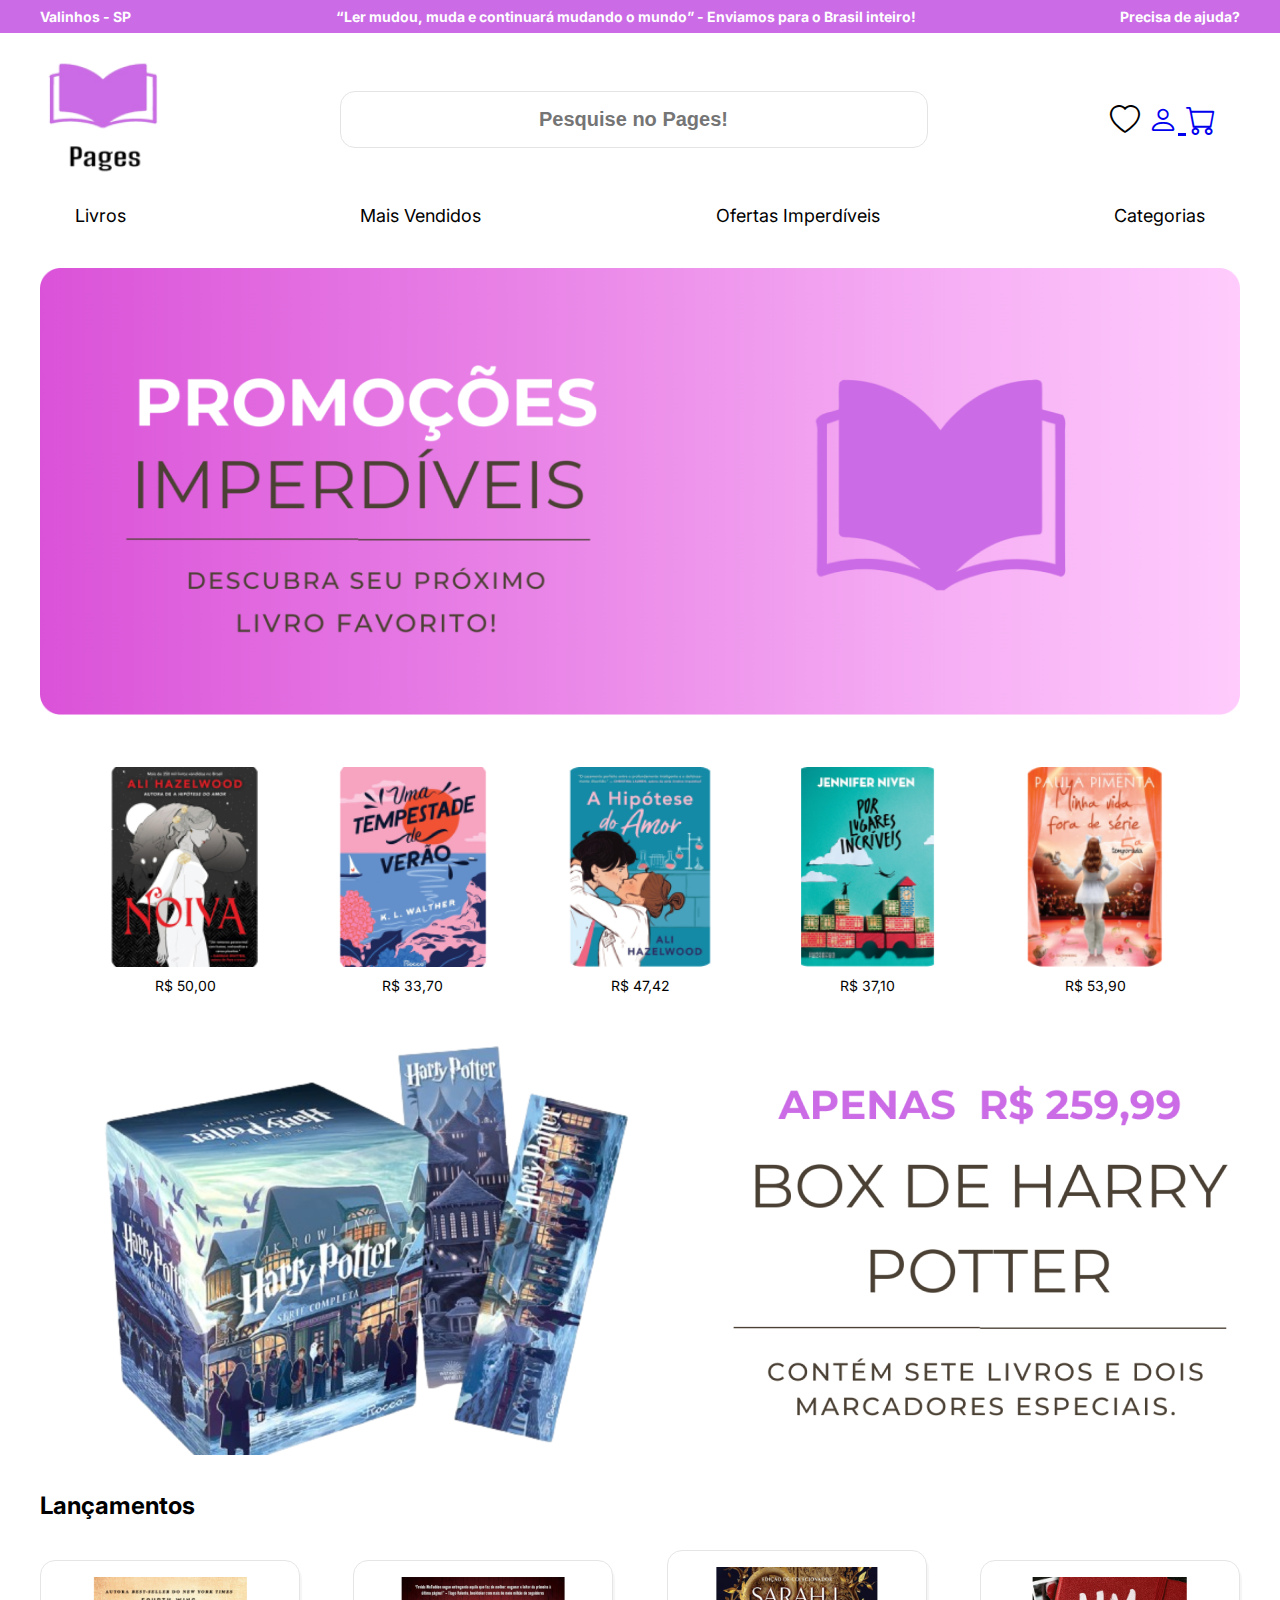
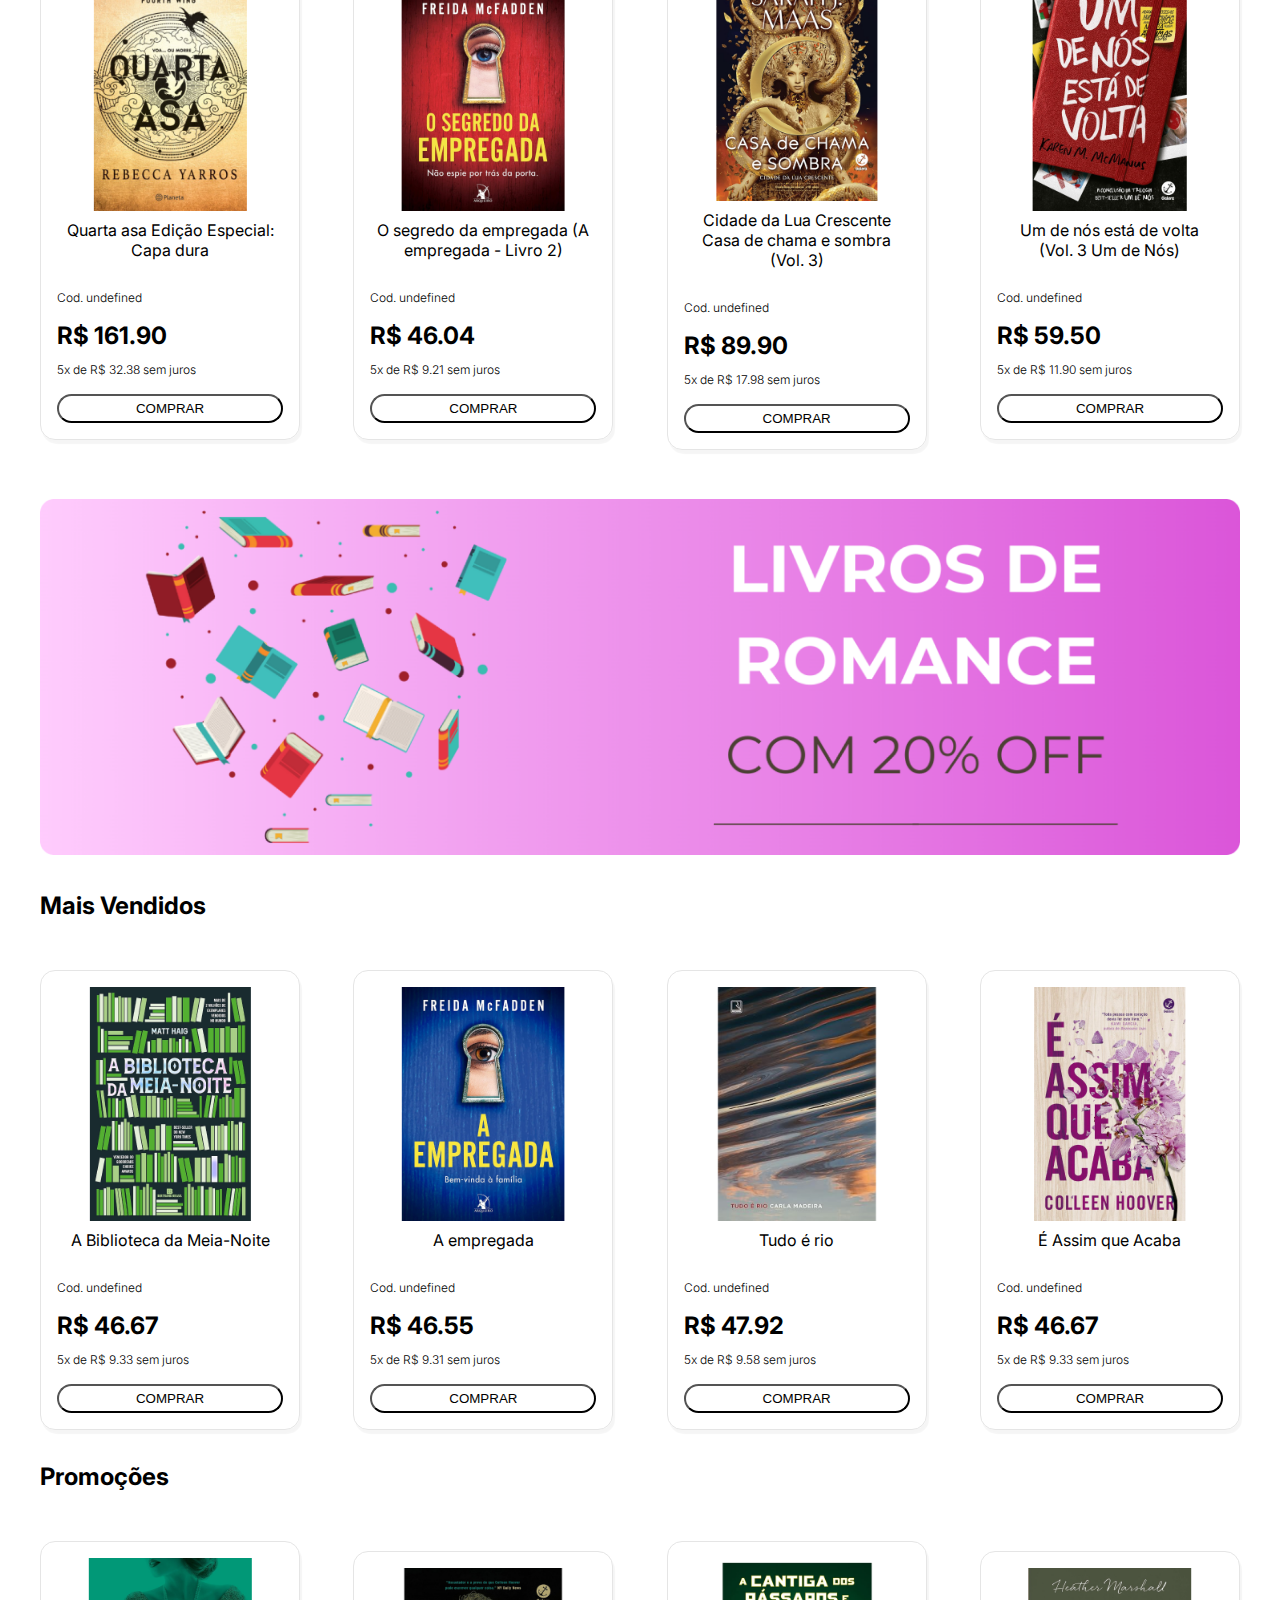
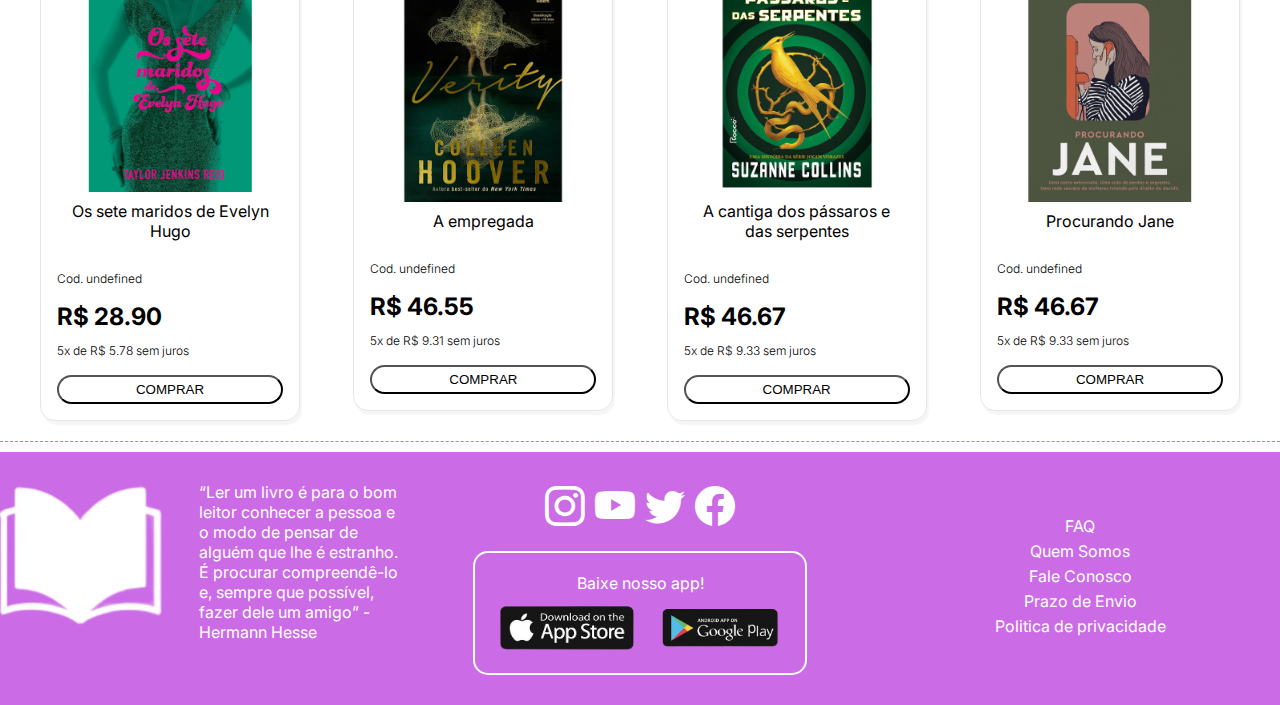
<file: index.html>
<!DOCTYPE html>
<html lang="pt - br">
<head>
    <meta charset="UTF-8">
    <meta name="viewport" content="width=device-width, initial-scale=1.0">
    <title>Bem vindo ao Pages!</title>
    <link rel="stylesheet" href = "styles/style.css">
    <link rel="preconnect" href="https://fonts.googleapis.com">
    <link rel="preconnect" href="https://fonts.gstatic.com" crossorigin>
    <link rel="stylesheet" href="https://cdn.jsdelivr.net/npm/bootstrap-icons@1.11.3/font/bootstrap-icons.min.css">
    <link href="https://fonts.googleapis.com/css2?family=Inter:wght@100..900&display=swap" rel="stylesheet">
    <script type="module" src="./scripts/home.js" defer></script>
</head>
<body>


        <header>
            <div id="barra-de-informacoes">
                <div class="container-1">
                    <p class="titulo-informativo">Valinhos - SP</p>
                    <P class="titulo-informativo">“Ler mudou, muda e continuará mudando o mundo” - Enviamos para o Brasil inteiro!</P>
                    <P class="titulo-informativo">Precisa de ajuda?</P>
                </div>
            </div>

            <div id="topo-cabecalho" class="container-1">
                    <div class="header-logo">
                        <img src="images/header_logo-removebg-preview 1.png" alt="Pages">
                    </div>

                    <div class="search-bar">
                        <i class = "bi bi-lupa"></i>
                        <input 
                            type = "text"
                            name = "search"
                            id = "search"
                            placeholder="Pesquise no Pages!"
                        />
                    </div>

                   <div class="header-top-icons">
                    <i class ="bi bi-heart"></i>
                    <a href="./adm.html">
                        <i class ="bi bi-person"></i>
                    </a>
                   
                    <a href="./carrinho.html">
                        <i class = "bi bi-cart"></i>
                    </a>
                    
                    </div>

            </div>

            <nav class = "header-navbar" id="navbar">
                <ul class = "container-1">
                    <li><a href="./produtos.html">Livros</a></li>
                    <li><a href="./produtos.html">Mais Vendidos</a></li>
                    <li><a href="./produtos.html">Ofertas Imperdíveis</a></li>
                    <li><a href="./produtos.html">Categorias</a></li>
                </ul> 
            </nav>

            <div id="header-banner" class = "container-1">
                <img
                src="images/header_slider.png"
                alt="banner de promoção"
                class="banner"
                />
            </div>

        </header>



        <main id="main-content">
            <div class="container-1">
                <section id="section-category">

                    <a href="pagina_acessorios.html" class="category-link">
                        <div class="main-category-card">
                            <img src="images/noiva.png" alt="livro-noiva">
                            <h4>R$ 50,00 </h4>
                        </div>
                    <a href="pagina_acessorios.html" class="category-link">
                        <div class="main-category-card">
                            <img src="images/tempestade de verão.png" alt="livro-tempestade-de-verão">
                            <h4>R$ 33,70</h4>
                        </div>
                    <a href="pagina_acessorios.html" class="category-link">
                        <div class="main-category-card">
                            <img src="images/hipotese do amor.png" alt="livro-hipotese-do-amor">
                            <h4>R$ 47,42</h4>
                        </div>
                    <a href="pagina_acessorios.html" class="category-link">
                        <div class="main-category-card">
                            <img src="images/lugares incriveis.png" alt="livro-lugares-incriveis">
                            <h4>R$ 37,10</h4>
                        </div>

                    <a href="pagina_acessorios.html" class="category-link">
                        <div class="main-category-card">
                            <img src="images/mfvd5.png" alt="livro-mfvd5">
                            <h4>R$ 53,90</h4>
                        </div>
                    </a>
                </section>
                <div class="main-banner">
                    <img src="images/banner harry potter.png" alt="banner-promocao-hp" class="banner">
                </div>
                <section class="main-products">
                    <h2 class="main-title"> Lançamentos</h2>
                    <div class="container-1" id="section-novidades">
                   
                    </div>
                </section>

                <div class="main-banner">
                    <div id="banner-principal" class = "container-1">
                        <img
                        src="images/bannerlivrosderomance.png"
                        alt="banner livros de romance"
                        class="banner"
                        />
                    </div>



                </div>

                <section class="main-products">
                    <h2 class="main-title"> Mais Vendidos</h2>
                    <br>
                    <div class="container-1" id="section-maisvendidos">
                    </div>
                </section>



                <section class="main-products">
                    <h2 class="main-title"> Promoções</h2>
                    <br>
                    <div class="container-1" id="section-promocoes">
                    
                    </div>
                </section>
                    
            
            </div>
        </main>


        <div class="linha-rodape"></div>
        <footer>
            <div class="container-1">
           <div class="container-rodape">
            <div class="footer-col1">
                <div class="livro-rodape">
                    <img src="images/imagemlivrorodape.png" alt="Imagem-Rodape">
                </div>
                
                    <p class="texto-sobre-leitura">“Ler um livro é para o bom leitor conhecer a pessoa e o modo de pensar de alguém que lhe é estranho. É procurar compreendê-lo e, sempre que possível, fazer dele um amigo” - Hermann Hesse
            </div>
            <div class="footer-col2">
                <div class="icons-rodape">
                    <i class ="bi bi-instagram"></i>
                    <i class ="bi bi-youtube"></i>
                    <i class = "bi bi-twitter"></i>
                    <i class = "bi bi-facebook"></i>
                </div>
                <div class="baixe-apps">
                    <div class="app">
                        <p class="texto-para-baixar-app"> Baixe nosso app!
                            <div class="app-download">
                                <img src="./images/applestore.png" alt="">
                                <img src="./images/playstore.png" alt="">
                            </div>


                    </div>
                    
                </div>
                   


            </div>
            <div class="footer-col3">
                    <a href="">FAQ</a>
                    <a href="">Quem Somos</a>
                    <a href="">Fale Conosco</a>
                    <a href="">Prazo de Envio</a>
                    <a href="">Politica de privacidade</a>
            </div>
           </div>

        </footer>

</body>
</html>
</file>
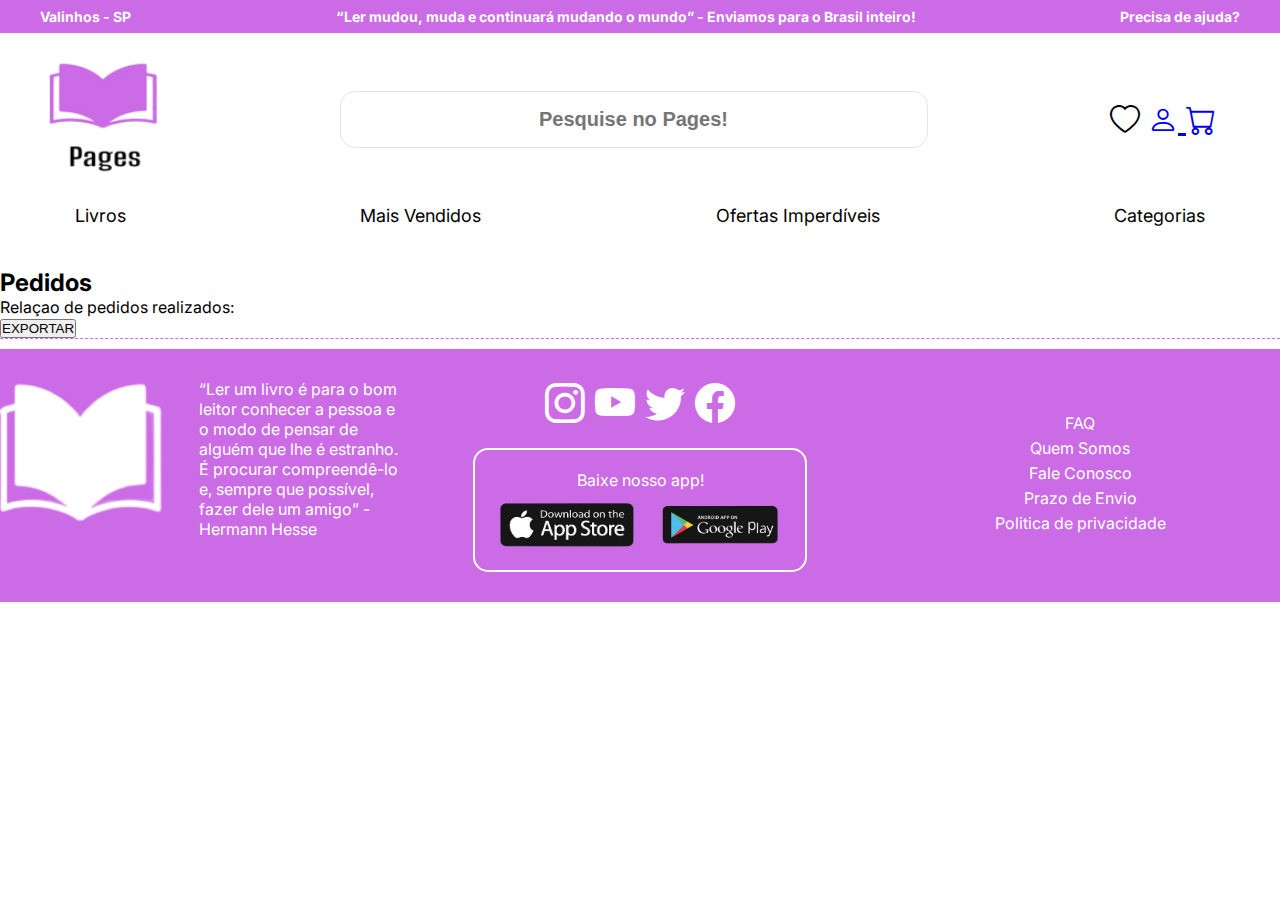
<file: adm.html>
<!DOCTYPE html>
<html lang="pt - br">
  <head>
    <meta charset="UTF-8" />
    <meta name="viewport" content="width=device-width, initial-scale=1.0" />
    <title>Bem vindo ao Pages!</title>
    <link rel="stylesheet" href="styles/style.css" />
    <link rel="preconnect" href="https://fonts.googleapis.com" />
    <link rel="preconnect" href="https://fonts.gstatic.com" crossorigin />
    <link
      rel="stylesheet"
      href="https://cdn.jsdelivr.net/npm/bootstrap-icons@1.11.3/font/bootstrap-icons.min.css"
    />
    <link
      href="https://fonts.googleapis.com/css2?family=Inter:wght@100..900&display=swap"
      rel="stylesheet"
    />
    <script type="module" src="./scripts/orders.js" defer></script>
  </head>
  <body>
    <header>
      <div id="barra-de-informacoes">
        <div class="container-1">
          <p class="titulo-informativo">Valinhos - SP</p>
          <p class="titulo-informativo">
            “Ler mudou, muda e continuará mudando o mundo” - Enviamos para o
            Brasil inteiro!
          </p>
          <p class="titulo-informativo">Precisa de ajuda?</p>
        </div>
      </div>

      <div id="topo-cabecalho" class="container-1">
        <div class="header-logo">
          <img src="images/header_logo-removebg-preview 1.png" alt="Pages" />
        </div>

        <div class="search-bar">
          <i class="bi bi-lupa"></i>
          <input
            type="text"
            name="search"
            id="search"
            placeholder="Pesquise no Pages!"
          />
        </div>

        <div class="header-top-icons">
          <i class ="bi bi-heart"></i>
          <a href="./adm.html">
              <i class ="bi bi-person"></i>
          </a>
         
          <a href="./carrinho.html">
              <i class = "bi bi-cart"></i>
          </a>
          
          </div>

  </div>

  <nav class = "header-navbar" id="navbar">
      <ul class = "container-1">
          <li><a href="./produtos.html">Livros</a></li>
          <li><a href="./produtos.html">Mais Vendidos</a></li>
          <li><a href="./produtos.html">Ofertas Imperdíveis</a></li>
          <li><a href="./produtos.html">Categorias</a></li>
      </ul> 
  </nav>
    </header>
  
  <main class="product main-content container">
    <div class="product text-container">
      <h2 class="main-text">Pedidos</h2>
      <p>Relaçao de pedidos realizados:</p>
    </div>

    <section class="product text-container">
      <div id="orders">
        <div class="col-1" id="order-list">
          

        </div>

        <div class="col-2">

        

          <button class="button checkout_btn" id="export-button">EXPORTAR</button>
          
        </div>



      </div>

    </section>

  </main>



  <div class="linha-rodape"></div>
  <footer>
      <div class="container-1">
     <div class="container-rodape">
      <div class="footer-col1">
          <div class="livro-rodape">
              <img src="images/imagemlivrorodape.png" alt="Imagem-Rodape">
          </div>
          
              <p class="texto-sobre-leitura">“Ler um livro é para o bom leitor conhecer a pessoa e o modo de pensar de alguém que lhe é estranho. É procurar compreendê-lo e, sempre que possível, fazer dele um amigo” - Hermann Hesse
      </div>
      <div class="footer-col2">
          <div class="icons-rodape">
              <i class ="bi bi-instagram"></i>
              <i class ="bi bi-youtube"></i>
              <i class = "bi bi-twitter"></i>
              <i class = "bi bi-facebook"></i>
          </div>
          <div class="baixe-apps">
              <div class="app">
                  <p class="texto-para-baixar-app"> Baixe nosso app!
                      <div class="app-download">
                          <img src="./images/applestore.png" alt="">
                          <img src="./images/playstore.png" alt="">
                      </div>


              </div>
              
          </div>

      </div>
      <div class="footer-col3">
              <a href="">FAQ</a>
              <a href="">Quem Somos</a>
              <a href="">Fale Conosco</a>
              <a href="">Prazo de Envio</a>
              <a href="">Politica de privacidade</a>
      </div>
     </div>

  </footer>
</body>
</html>
</file>
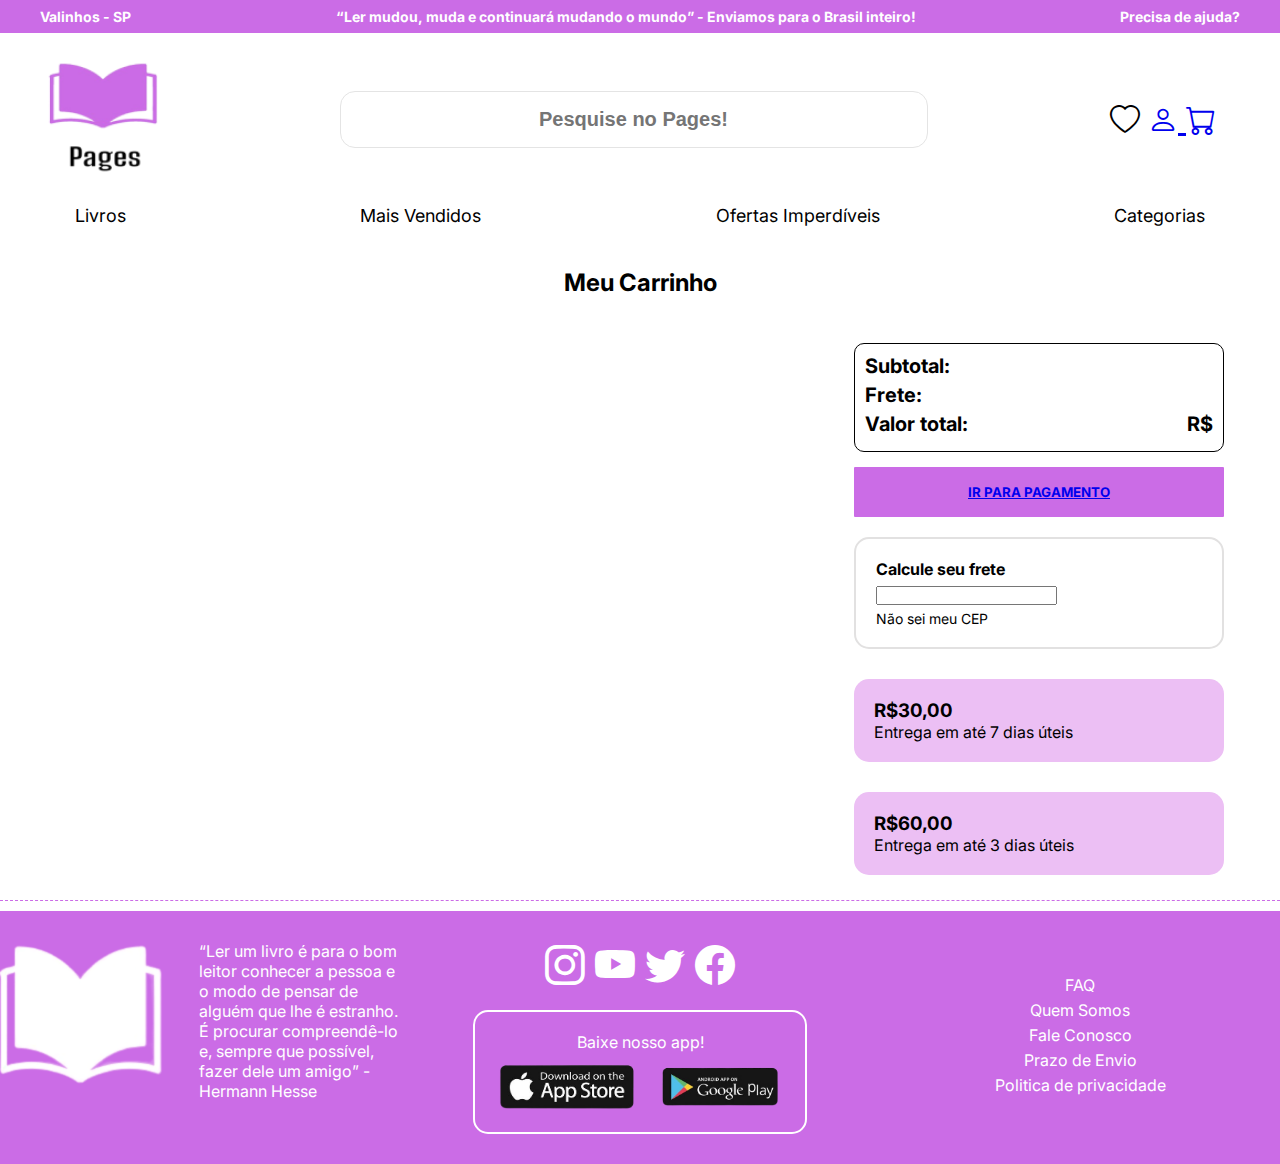
<file: carrinho.html>
<!DOCTYPE html>
<html lang="pt - br">

<head>
    <meta charset="UTF-8">
    <meta name="viewport" content="width=device-width, initial-scale=1.0">
    <title>Bem vindo ao Pages!</title>
    <link rel="stylesheet" href="styles/style.css">
    <link rel="preconnect" href="https://fonts.googleapis.com">
    <link rel="preconnect" href="https://fonts.gstatic.com" crossorigin>
    <link rel="stylesheet" href="https://cdn.jsdelivr.net/npm/bootstrap-icons@1.11.3/font/bootstrap-icons.min.css">
    <link href="https://fonts.googleapis.com/css2?family=Inter:wght@100..900&display=swap" rel="stylesheet">
    <script type="module" src="./scripts/checkout.js" defer></script>
</head>

<body>


    <header>
        <div id="barra-de-informacoes">
            <div class="container-1">
                <p class="titulo-informativo">Valinhos - SP</p>
                <P class="titulo-informativo">“Ler mudou, muda e continuará mudando o mundo” - Enviamos para o Brasil
                    inteiro!</P>
                <P class="titulo-informativo">Precisa de ajuda?</P>
            </div>
        </div>

        <div id="topo-cabecalho" class="container-1">
            <div class="header-logo">
                <img src="images/header_logo-removebg-preview 1.png" alt="Pages">
            </div>

            <div class="search-bar">
                <i class="bi bi-lupa"></i>
                <input type="text" name="search" id="search" placeholder="Pesquise no Pages!" />
            </div>

            <div class="header-top-icons">
                <i class ="bi bi-heart"></i>
                <a href="./adm.html">
                    <i class ="bi bi-person"></i>
                </a>
               
                <a href="./carrinho.html">
                    <i class = "bi bi-cart"></i>
                </a>
                
                </div>

        </div>

        <nav class = "header-navbar" id="navbar">
            <ul class = "container-1">
                <li><a href="./produtos.html">Livros</a></li>
                <li><a href="./produtos.html">Mais Vendidos</a></li>
                <li><a href="./produtos.html">Ofertas Imperdíveis</a></li>
                <li><a href="./produtos.html">Categorias</a></li>
            </ul> 
        </nav>
    </header>

    <main id="carrinho">
        <div class="container-1">
            <div class="product-page-title">
                <h2>Meu Carrinho</h2>
            </div>
            <div class="carrinho-grid">
                <section class="grid-1">
                    <ul id="checkout">
                    

                    </ul>



                </section>
                <section class="grid-2">
                    <div class="total-container">
                        <div class="total-info">
                            <h2>Subtotal: </h2>
                            <h2></h2>
                        </div>
                        <div class="total-info">
                            <h2>Frete: </h2>
                            <h2></h2>
                        </div>
                        <div class="total-info">
                            <h2>Valor total: </h2>
                            <h2>R$</h2>
                        </div>
                    </div>
                    <button class="button-pagamento-page"><a href="./checkout.html"> IR PARA PAGAMENTO</a>
                       
                    </button>

                    <div class="frete-container">
                        <h5>Calcule seu frete</h5>
                        <div class="frete-grid">
                            <input type="text" name="" id="">
                            <p>Não sei meu CEP</p>
                        </div>
                    </div>
                    <div class="valores-frete">
                        <h3 class="preco"> R$30,00</h3>
                        <p class="entrega">Entrega em até 7 dias úteis</p>
                    </div>
                    <div class="valores-frete">
                        <h3 class="preco"> R$60,00</h3>
                        <p class="entrega">Entrega em até 3 dias úteis</p>
                    </div>
                </section>


            </div>
        </div>
        </div>
    </main>

    <div class="linha-rodape">
    </div>
    <footer>
        <div class="container-1">
            <div class="container-rodape">
                <div class="footer-col1">
                    <div class="livro-rodape">
                        <img src="images/imagemlivrorodape.png" alt="Imagem-Rodape">
                    </div>

                    <p class="texto-sobre-leitura">“Ler um livro é para o bom leitor conhecer a pessoa e o modo de
                        pensar de alguém que lhe é estranho. É procurar compreendê-lo e, sempre que possível, fazer dele
                        um amigo” - Hermann Hesse
                </div>
                <div class="footer-col2">
                    <div class="icons-rodape">
                        <i class="bi bi-instagram"></i>
                        <i class="bi bi-youtube"></i>
                        <i class="bi bi-twitter"></i>
                        <i class="bi bi-facebook"></i>
                    </div>
                    <div class="baixe-apps">
                        <div class="app">
                            <p class="texto-para-baixar-app"> Baixe nosso app!
                            <div class="app-download">
                                <img src="./images/applestore.png" alt="">
                                <img src="./images/playstore.png" alt="">
                            </div>


                        </div>

                    </div>

                </div>
                <div class="footer-col3">
                    <a href="">FAQ</a>
                    <a href="">Quem Somos</a>
                    <a href="">Fale Conosco</a>
                    <a href="">Prazo de Envio</a>
                    <a href="">Politica de privacidade</a>
                </div>
            </div>

    </footer>
</file>
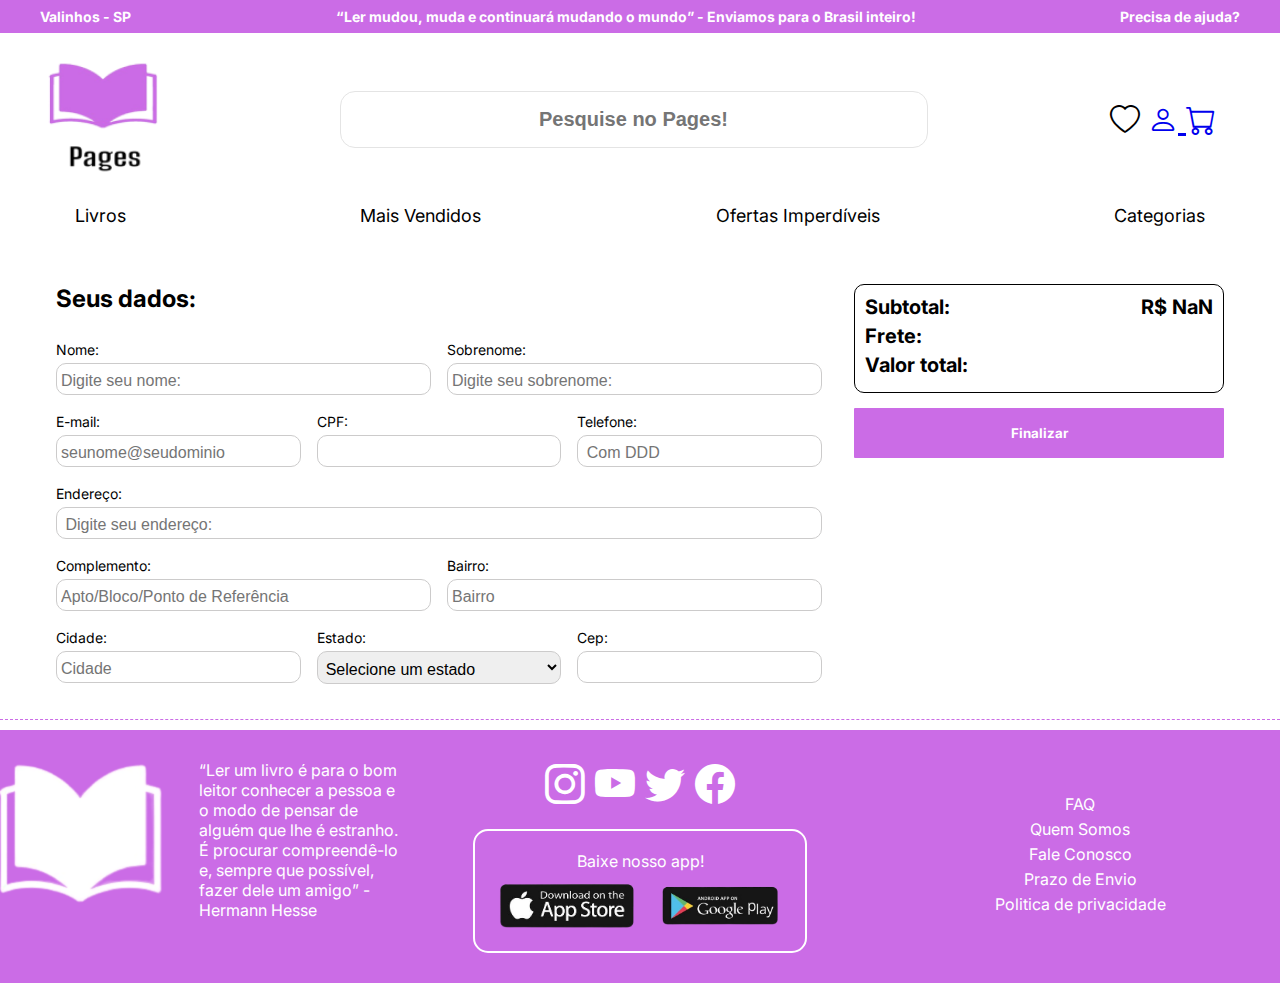
<file: checkout.html>
<!DOCTYPE html>
<html lang="pt - br">
<head>
    <meta charset="UTF-8">
    <meta name="viewport" content="width=device-width, initial-scale=1.0">
    <title>Bem vindo ao Pages!</title>
    <link rel="stylesheet" href = "styles/style.css">
    <link rel="preconnect" href="https://fonts.googleapis.com">
    <link rel="preconnect" href="https://fonts.gstatic.com" crossorigin>
    <link rel="stylesheet" href="https://cdn.jsdelivr.net/npm/bootstrap-icons@1.11.3/font/bootstrap-icons.min.css">
    <link href="https://fonts.googleapis.com/css2?family=Inter:wght@100..900&display=swap" rel="stylesheet">
    <script type="module" src="./scripts/payment.js" defer></script>
</head>
<body>


        <header>
            <div id="barra-de-informacoes">
                <div class="container-1">
                    <p class="titulo-informativo">Valinhos - SP</p>
                    <P class="titulo-informativo">“Ler mudou, muda e continuará mudando o mundo” - Enviamos para o Brasil inteiro!</P>
                    <P class="titulo-informativo">Precisa de ajuda?</P>
                </div>
            </div>

            <div id="topo-cabecalho" class="container-1">
                    <div class="header-logo">
                        <img src="images/header_logo-removebg-preview 1.png" alt="Pages">
                    </div>

                    <div class="search-bar">
                        <i class = "bi bi-lupa"></i>
                        <input 
                            type = "text"
                            name = "search"
                            id = "search"
                            placeholder="Pesquise no Pages!"
                        />
                    </div>

                    <div class="header-top-icons">
                        <i class ="bi bi-heart"></i>
                        <a href="./adm.html">
                            <i class ="bi bi-person"></i>
                        </a>
                       
                        <a href="./carrinho.html">
                            <i class = "bi bi-cart"></i>
                        </a>
                        
                        </div>
    
                </div>
    
                <nav class = "header-navbar" id="navbar">
                    <ul class = "container-1">
                        <li><a href="./produtos.html">Livros</a></li>
                        <li><a href="./produtos.html">Mais Vendidos</a></li>
                        <li><a href="./produtos.html">Ofertas Imperdíveis</a></li>
                        <li><a href="./produtos.html">Categorias</a></li>
                    </ul> 
                </nav>

        </header>


    <main id="checkout">
        <div class="container-1">
            <div class="checkout-grid">
                <section class="grid-1">
                    <form action="">
                        <h2>Seus dados:</h2>
                        <div class="campo_formulario row-1">
                            <div class="col-1">
                                <label for="name">Nome:</label>
                                <input type="text" name="name" id="nome" placeholder="Digite seu nome:">
                            </div>
                            <div class="col-2">
                                <label for="sobrenome">Sobrenome:</label>
                                <input type="text" name="sobrenome" id="sobrenome" placeholder="Digite seu sobrenome:">
                            </div>
                        </div>
                        <div class="campo_formulario row-1">
                            <div class="col-1">
                                <label for="E-mail">E-mail:</label>
                                <input type="E-mail" name="E-mail" id="email" placeholder="seunome@seudominio">
                            </div>
                            <div class="col-2">
                                <label for="CPF">CPF:</label>
                                <input type="text" name="CPF" id="CPF" maxlength="11" >
                            </div>
                            <div class="col-3">
                                <label for="Telefone">Telefone:</label>
                                <input type="text" name="Telefone" id="telefone" placeholder=" Com DDD">
                            </div>

                        </div>


                        <div class="campo_formulario">
                            <label for="endereco">Endereço:</label>
                            <input type="text" name="endereco" id="endereco" placeholder=" Digite seu endereço:">
                        </div>


                        <div class="campo_formulario row-1">
                            <div class="col-1">
                                <label for="complemento">Complemento:</label>
                                <input type="text" name="complemento" id="complemento"
                                    placeholder="Apto/Bloco/Ponto de Referência">
                            </div>
                            <div class="col-2">
                                <label for="bairro">Bairro:</label>
                                <input type="text" name="bairro" id="bairro" placeholder="Bairro">
                            </div>
                        </div>


                        <div class="campo_formulario row-1">
                            <div class="col-1">
                                <label for="cidade">Cidade:</label>
                                <input type="text" name="cidade" id="cidade" placeholder="Cidade">
                            </div>
                            <div class="col-2">
                                <label for="estado">Estado:</label>
                                <select name="estado">
                                    <option value="">Selecione um estado</option>
                                    <option value="AC">Acre</option>
                                    <option value="AL">Alagoas</option>
                                    <option value="AP">Amapá</option>
                                    <option value="AM">Amazonas</option>
                                    <option value="BA">Bahia</option>
                                    <option value="CE">Ceará</option>
                                    <option value="DF">Distrito Federal</option>
                                    <option value="ES">Espírito Santo</option>
                                    <option value="GO">Goiás</option>
                                    <option value="MA">Maranhão</option>
                                    <option value="MT">Mato Grosso</option>
                                    <option value="MS">Mato Grosso do Sul</option>
                                    <option value="MG">Minas Gerais</option>
                                    <option value="PA">Pará</option>
                                    <option value="PB">Paraíba</option>
                                    <option value="PR">Paraná</option>
                                    <option value="PE">Pernambuco</option>
                                    <option value="PI">Piauí</option>
                                    <option value="RJ">Rio de Janeiro</option>
                                    <option value="RN">Rio Grande do Norte</option>
                                    <option value="RS">Rio Grande do Sul</option>
                                    <option value="RO">Rondônia</option>
                                    <option value="RR">Roraima</option>
                                    <option value="SC">Santa Catarina</option>
                                    <option value="SP">São Paulo</option>
                                    <option value="SE">Sergipe</option>
                                    <option value="TO">Tocantins</option>
                                </select>
                            </div>
                            <div class="col-3">
                                <label for="cep">Cep:</label>
                                <input type="text" name="cep" id="cep" >
                            </div>
                        </div>
                    </form>
                </section>

                <section class="grid-2">
                    <div class="total-container">
                        <div class="total-info">
                            <h2>Subtotal: </h2>
                            <h2></h2>
                        </div>
                        <div class="total-info">
                            <h2>Frete: </h2>
                            <h2></h2>
                        </div>
                        <div class="total-info">
                            <h2>Valor total: </h2>
                            <h2></h2>
                        </div>
                    </div>
                    <button class="button-pagamento-page">
                        Finalizar                      
                     </button>
                </section>

            </div>
        </div>
    </main>
    
   
    <div
     class="linha-rodape">
    </div>
    <footer>
            <div class="container-1">
           <div class="container-rodape">
            <div class="footer-col1">
                <div class="livro-rodape">
                    <img src="images/imagemlivrorodape.png" alt="Imagem-Rodape">
                </div>
                
                    <p class="texto-sobre-leitura">“Ler um livro é para o bom leitor conhecer a pessoa e o modo de pensar de alguém que lhe é estranho. É procurar compreendê-lo e, sempre que possível, fazer dele um amigo” - Hermann Hesse
            </div>
            <div class="footer-col2">
                <div class="icons-rodape">
                    <i class ="bi bi-instagram"></i>
                    <i class ="bi bi-youtube"></i>
                    <i class = "bi bi-twitter"></i>
                    <i class = "bi bi-facebook"></i>
                </div>
                <div class="baixe-apps">
                    <div class="app">
                        <p class="texto-para-baixar-app"> Baixe nosso app!
                            <div class="app-download">
                                <img src="./images/applestore.png" alt="">
                                <img src="./images/playstore.png" alt="">
                            </div>


                    </div>
                    
                </div>
            </div>
            <div class="footer-col3">
                    <a href="">FAQ</a>
                    <a href="">Quem Somos</a>
                    <a href="">Fale Conosco</a>
                    <a href="">Prazo de Envio</a>
                    <a href="">Politica de privacidade</a>
            </div>
           </div>

    </footer>

</body>

</html>
</file>
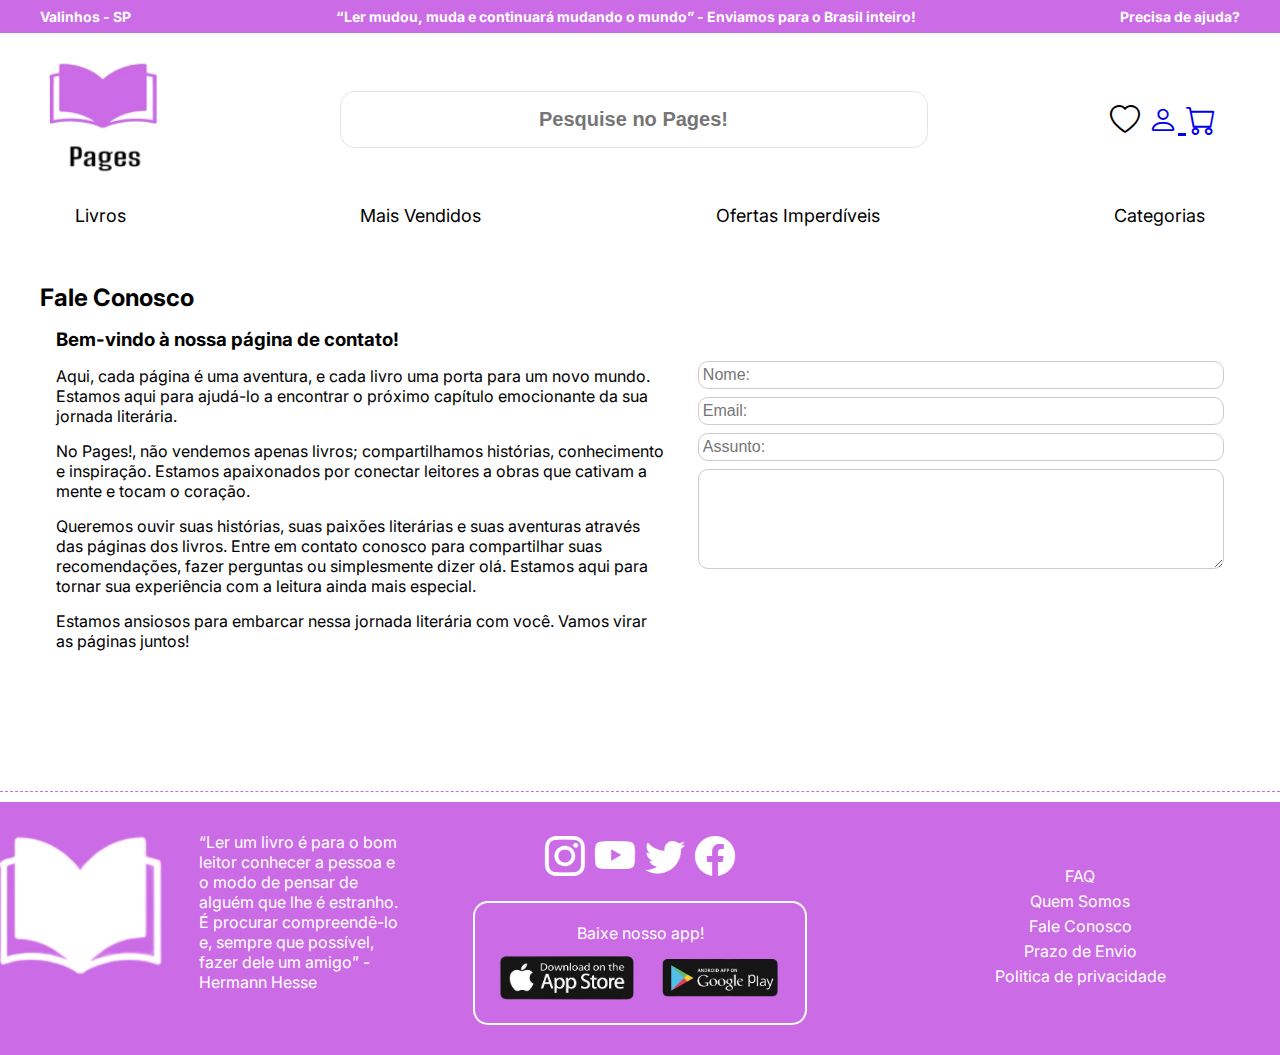
<file: faleconosco.html>
<!DOCTYPE html>
<html lang="pt - br">
<head>
    <meta charset="UTF-8">
    <meta name="viewport" content="width=device-width, initial-scale=1.0">
    <title>Bem vindo ao Pages!</title>
    <link rel="stylesheet" href = "styles/style.css">
    <link rel="preconnect" href="https://fonts.googleapis.com">
    <link rel="preconnect" href="https://fonts.gstatic.com" crossorigin>
    <link rel="stylesheet" href="https://cdn.jsdelivr.net/npm/bootstrap-icons@1.11.3/font/bootstrap-icons.min.css">
    <link href="https://fonts.googleapis.com/css2?family=Inter:wght@100..900&display=swap" rel="stylesheet">
</head>
<body>


        <header>
            <div id="barra-de-informacoes">
                <div class="container-1">
                    <p class="titulo-informativo">Valinhos - SP</p>
                    <P class="titulo-informativo">“Ler mudou, muda e continuará mudando o mundo” - Enviamos para o Brasil inteiro!</P>
                    <P class="titulo-informativo">Precisa de ajuda?</P>
                </div>
            </div>

            <div id="topo-cabecalho" class="container-1">
                    <div class="header-logo">
                        <img src="images/header_logo-removebg-preview 1.png" alt="Pages">
                    </div>

                    <div class="search-bar">
                        <i class = "bi bi-lupa"></i>
                        <input 
                            type = "text"
                            name = "search"
                            id = "search"
                            placeholder="Pesquise no Pages!"
                        />
                    </div>

                    <div class="header-top-icons">
                        <i class ="bi bi-heart"></i>
                        <a href="./adm.html">
                            <i class ="bi bi-person"></i>
                        </a>
                       
                        <a href="./carrinho.html">
                            <i class = "bi bi-cart"></i>
                        </a>
                        
                        </div>
    
                </div>
    
                <nav class = "header-navbar" id="navbar">
                    <ul class = "container-1">
                        <li><a href="./produtos.html">Livros</a></li>
                        <li><a href="./produtos.html">Mais Vendidos</a></li>
                        <li><a href="./produtos.html">Ofertas Imperdíveis</a></li>
                        <li><a href="./produtos.html">Categorias</a></li>
                    </ul> 
                </nav>
        </header>

    <main id="fale-conosco">
        <div class="container-1">
            <div class="fale-conosco-title">
                <h2>Fale Conosco</h2>      
            </div>
                <div class="fale-conosco-grid">
                    <section class="grid-1">
                        <div class="texto-fale-conosco">
                            <h3>Bem-vindo à nossa página de contato!</h3>
                            <p> Aqui, cada página é uma aventura, e cada livro uma porta para um novo mundo. Estamos aqui para ajudá-lo a encontrar o próximo capítulo emocionante da sua jornada literária.</p>
                               
                                <p>No Pages!, não vendemos apenas livros; compartilhamos histórias, conhecimento e inspiração. Estamos apaixonados por conectar leitores a obras que cativam a mente e tocam o coração.</p>
                                
                                <p>Queremos ouvir suas histórias, suas paixões literárias e suas aventuras através das páginas dos livros. Entre em contato conosco para compartilhar suas recomendações, fazer perguntas ou simplesmente dizer olá. Estamos aqui para tornar sua experiência com a leitura ainda mais especial.</p>
                                
                               <p>Estamos ansiosos para embarcar nessa jornada literária com você. Vamos virar as páginas juntos!</p>
                        </div>


                    </section>
                    <section class="grid-2">
                        <div class="formulario-fale-conosco">
                            <div class="contato">
                                <form action="" id="contato">
                                  <label for="nome"></label>
                                  <input
                                    type="text"
                                    name="nome"
                                    id="nome"
                                    placeholder="Nome:"
                                  />

                                  <label for="e-mail"></label>
                                  <input
                                    type="email"
                                    name="email"
                                    id="email"
                                    placeholder="Email:"
                                  />

                                  <label for="assunto"></label>
                                  <input
                                    type="text"
                                    name="assunto"
                                    id="assunto"
                                    placeholder="Assunto:"
                                  />

                                  <label for="mensagem"></label>
                                  <textarea  rows="5"
                                  cols="20"
                                  name="mensagem"
                                  id="mensagem"
                                  placeholder="Mensagem:">
                                </textarea>
                                
                            </div>
                        </div>
                    </section>

                </div>
            </div>
        </div>
        </main>
    
        <div class="linha-rodape">
        </div>
    <footer>
        <div class="container-1">
       <div class="container-rodape">
        <div class="footer-col1">
            <div class="livro-rodape">
                <img src="images/imagemlivrorodape.png" alt="Imagem-Rodape">
            </div>
            
                <p class="texto-sobre-leitura">“Ler um livro é para o bom leitor conhecer a pessoa e o modo de pensar de alguém que lhe é estranho. É procurar compreendê-lo e, sempre que possível, fazer dele um amigo” - Hermann Hesse
        </div>
        <div class="footer-col2">
            <div class="icons-rodape">
                <i class ="bi bi-instagram"></i>
                <i class ="bi bi-youtube"></i>
                <i class = "bi bi-twitter"></i>
                <i class = "bi bi-facebook"></i>
            </div>
            <div class="baixe-apps">
                <div class="app">
                    <p class="texto-para-baixar-app"> Baixe nosso app!
                        <div class="app-download">
                            <img src="./images/applestore.png" alt="">
                            <img src="./images/playstore.png" alt="">
                        </div>


                </div>
                
            </div>

        </div>
        <div class="footer-col3">
                <a href="">FAQ</a>
                <a href="">Quem Somos</a>
                <a href="">Fale Conosco</a>
                <a href="">Prazo de Envio</a>
                <a href="">Politica de privacidade</a>
        </div>
       </div>

    </footer>
</file>
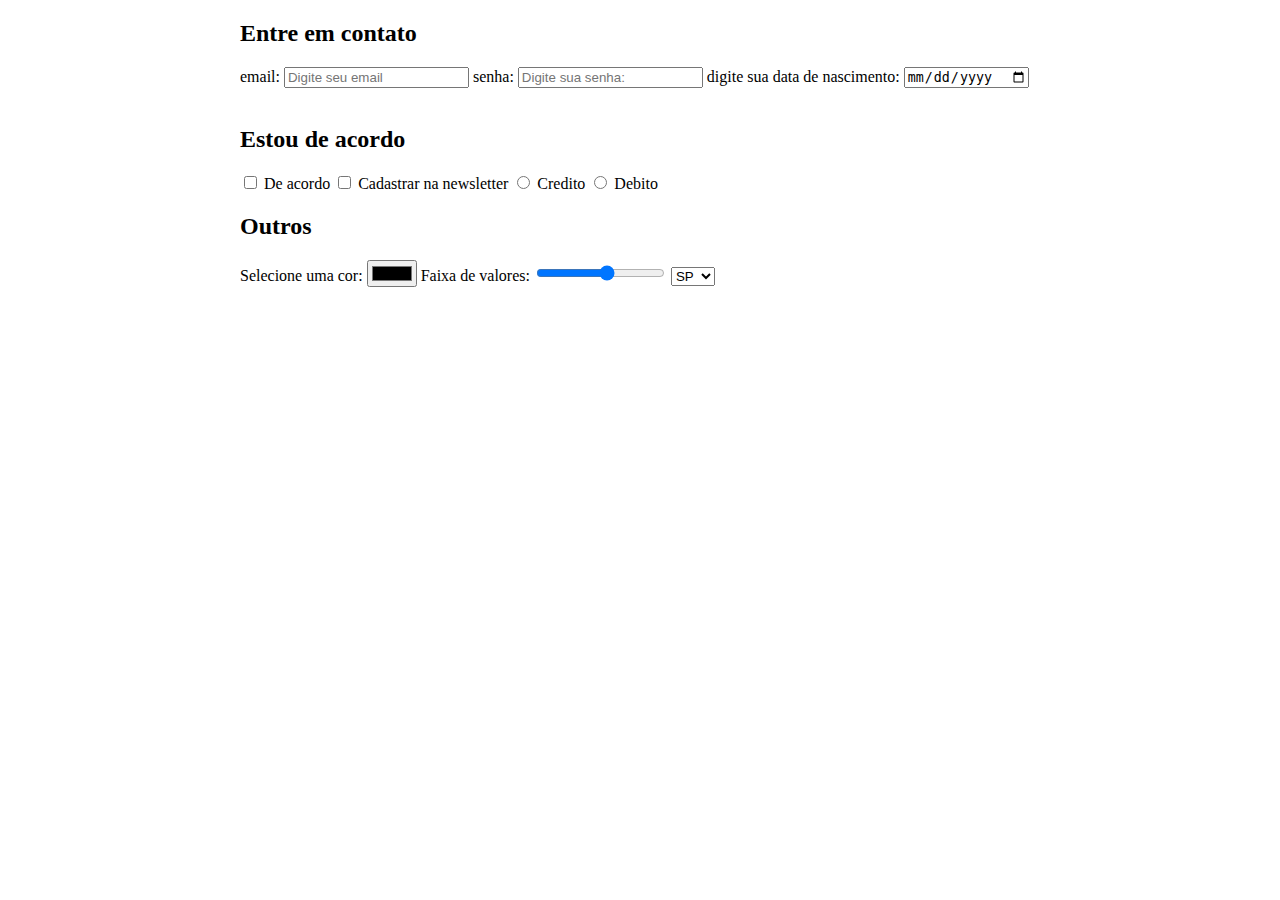
<file: formulario.html>
<!DOCTYPE html>
<html lang="pt - br">
  <head>
    <meta charset="UTF-8" />
    <meta name="viewport" content="width=device-width, initial-scale=1.0" />
    <title>Formulário</title>
  </head>
  <style>
    .container {
      width: 800px;
      margin: 0 auto;
    }
  </style>
  <body>
    <div class="container">
        <div class="contato">
      <form action="" id="contato">
        <h2>Entre em contato</h2>
        <label for="e-mail">email: </label>
        <input
          type="email"
          name="e-mail"
          id="email"
          placeholder="Digite seu email"
        />

        <label for="password">senha: </label>
        <input
          type="password"
          name="password"
          id="password"
          placeholder="Digite sua senha: "
        />

        <label for="nascimento">digite sua data de nascimento: </label>
        <input
          type="date"
          name="nascimento"
          id="nascimento"
          placeholder="Digite seu nascimento: "
        />
    </div>
        <br>
        <div class="acordo">
            <h2>Estou de acordo</h2>
        <input type="checkbox" name="aceito" id="aceito">
        <label for="aceito" >De acordo</label>
        <input type="checkbox" name="newsletter" id="newsletter">
        <label for="aceito">Cadastrar na newsletter</label>

        <input type="radio" name="pagamento" id="credito">
        <label for="pagamento">Credito</label>
        <input type="radio" name="pagamento" id="debito">
        <label for="pagamento">Debito</label>
    </div>

    <div class="outros">
        <h2>Outros</h2>
        <label for="cor">Selecione uma cor:</label>
        <input type="color" name="cor " id="cor">

        <label for="faixa">Faixa de valores:</label>
        <input type="range" name="faixa" id="faixa" step="1" min="1" max="10">

        <select name="estado" id="estado">Selecione...
            <option value="São Paulo">SP</option>
            <option value="Minas Gerais">MG</option>
            <option value="Espirito Santo">ES</option>
        </select>
    </div>

      </form>
    </div>
  </body>
</html>
</file>
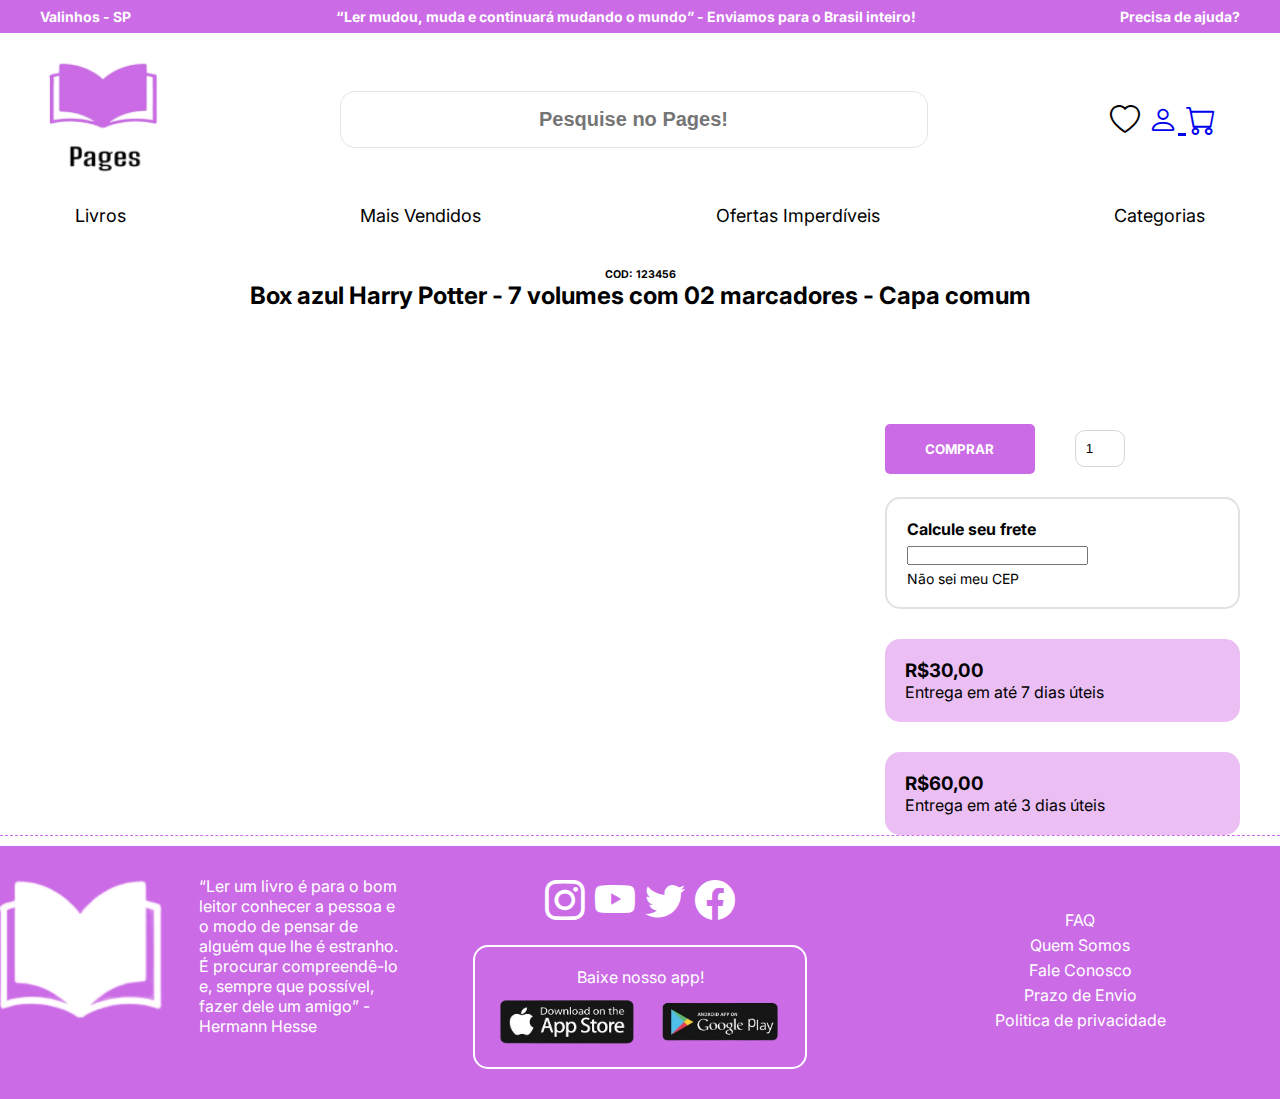
<file: produto.html>
<!DOCTYPE html>
<html lang="pt - br">
<head>
    <meta charset="UTF-8">
    <meta name="viewport" content="width=device-width, initial-scale=1.0">
    <title>Bem vindo ao Pages!</title>
    <link rel="stylesheet" href = "styles/style.css">
    <link rel="preconnect" href="https://fonts.googleapis.com">
    <link rel="preconnect" href="https://fonts.gstatic.com" crossorigin>
    <link rel="stylesheet" href="https://cdn.jsdelivr.net/npm/bootstrap-icons@1.11.3/font/bootstrap-icons.min.css">
    <link href="https://fonts.googleapis.com/css2?family=Inter:wght@100..900&display=swap" rel="stylesheet">
    <script type="module" src="./scripts/product.js" defer></script>
</head>
<body>


        <header>
            <div id="barra-de-informacoes">
                <div class="container-1">
                    <p class="titulo-informativo">Valinhos - SP</p>
                    <P class="titulo-informativo">“Ler mudou, muda e continuará mudando o mundo” - Enviamos para o Brasil inteiro!</P>
                    <P class="titulo-informativo">Precisa de ajuda?</P>
                </div>
            </div>

            <div id="topo-cabecalho" class="container-1">
                    <div class="header-logo">
                        <img src="images/header_logo-removebg-preview 1.png" alt="Pages">
                    </div>

                    <div class="search-bar">
                        <i class = "bi bi-lupa"></i>
                        <input 
                            type = "text"
                            name = "search"
                            id = "search"
                            placeholder="Pesquise no Pages!"
                        />
                    </div>

                    <div class="header-top-icons">
                        <i class ="bi bi-heart"></i>
                        <a href="./adm.html">
                            <i class ="bi bi-person"></i>
                        </a>
                       
                        <a href="./carrinho.html">
                            <i class = "bi bi-cart"></i>
                        </a>
                        
                        </div>
    
                </div>
    
                <nav class = "header-navbar" id="navbar">
                    <ul class = "container-1">
                        <li><a href="./produtos.html">Livros</a></li>
                        <li><a href="./produtos.html">Mais Vendidos</a></li>
                        <li><a href="./produtos.html">Ofertas Imperdíveis</a></li>
                        <li><a href="./produtos.html">Categorias</a></li>
                    </ul> 
                </nav>
        </header>

    <!-- pagina de detalhes do produto -->

        <main id="produto">
            <div class="container-1">
               <div class="product-page-title" id="product-title">
                <h6>COD: 123456</h6>
                <h2>Box azul Harry Potter - 7 volumes com 02 marcadores - Capa comum</h2>      
                </div>
                <div class="product-container">
                    <section class="col-1">

                        
                    </section>

                    <section class="col-2">
                        <div class="price-container">
                            <h3></h3>
                            <p></p>
                            <div class="infos-cep">
                                <button class="button-product-page">COMPRAR</button>
                                <input type="number" id="quantity" value="1">   
                            </div>
                        </div>
                        
                        <div class="frete-container">
                            <h5>Calcule seu frete</h5>
                            <div class="frete-grid">
                                <input type="text" name="" id="">
                                <p>Não sei meu CEP</p>
                            </div>
                        </div>
                        <div class="valores-frete">
                            <h3 class="preco"> R$30,00</h3>
                            <p class="entrega">Entrega em até 7 dias úteis</p>
                        </div>
                        <div class="valores-frete">
                            <h3 class="preco"> R$60,00</h3>
                            <p class="entrega">Entrega em até 3 dias úteis</p>
                        </div>

                    </section>

                </div>
            </div>

        </main>

        <div class="linha-rodape"></div>
        <footer>
            <div class="container-1">
           <div class="container-rodape">
            <div class="footer-col1">
                <div class="livro-rodape">
                    <img src="images/imagemlivrorodape.png" alt="Imagem-Rodape">
                </div>
                
                    <p class="texto-sobre-leitura">“Ler um livro é para o bom leitor conhecer a pessoa e o modo de pensar de alguém que lhe é estranho. É procurar compreendê-lo e, sempre que possível, fazer dele um amigo” - Hermann Hesse
            </div>
            <div class="footer-col2">
                <div class="icons-rodape">
                    <i class ="bi bi-instagram"></i>
                    <i class ="bi bi-youtube"></i>
                    <i class = "bi bi-twitter"></i>
                    <i class = "bi bi-facebook"></i>
                </div>
                <div class="baixe-apps">
                    <div class="app">
                        <p class="texto-para-baixar-app"> Baixe nosso app!
                            <div class="app-download">
                                <img src="./images/applestore.png" alt="">
                                <img src="./images/playstore.png" alt="">
                            </div>
    
    
                    </div>
                    
                </div>
    
            </div>
            <div class="footer-col3">
                    <a href="">FAQ</a>
                    <a href="">Quem Somos</a>
                    <a href="">Fale Conosco</a>
                    <a href="">Prazo de Envio</a>
                    <a href="">Politica de privacidade</a>
            </div>
           </div>
    
        </footer>
</file>
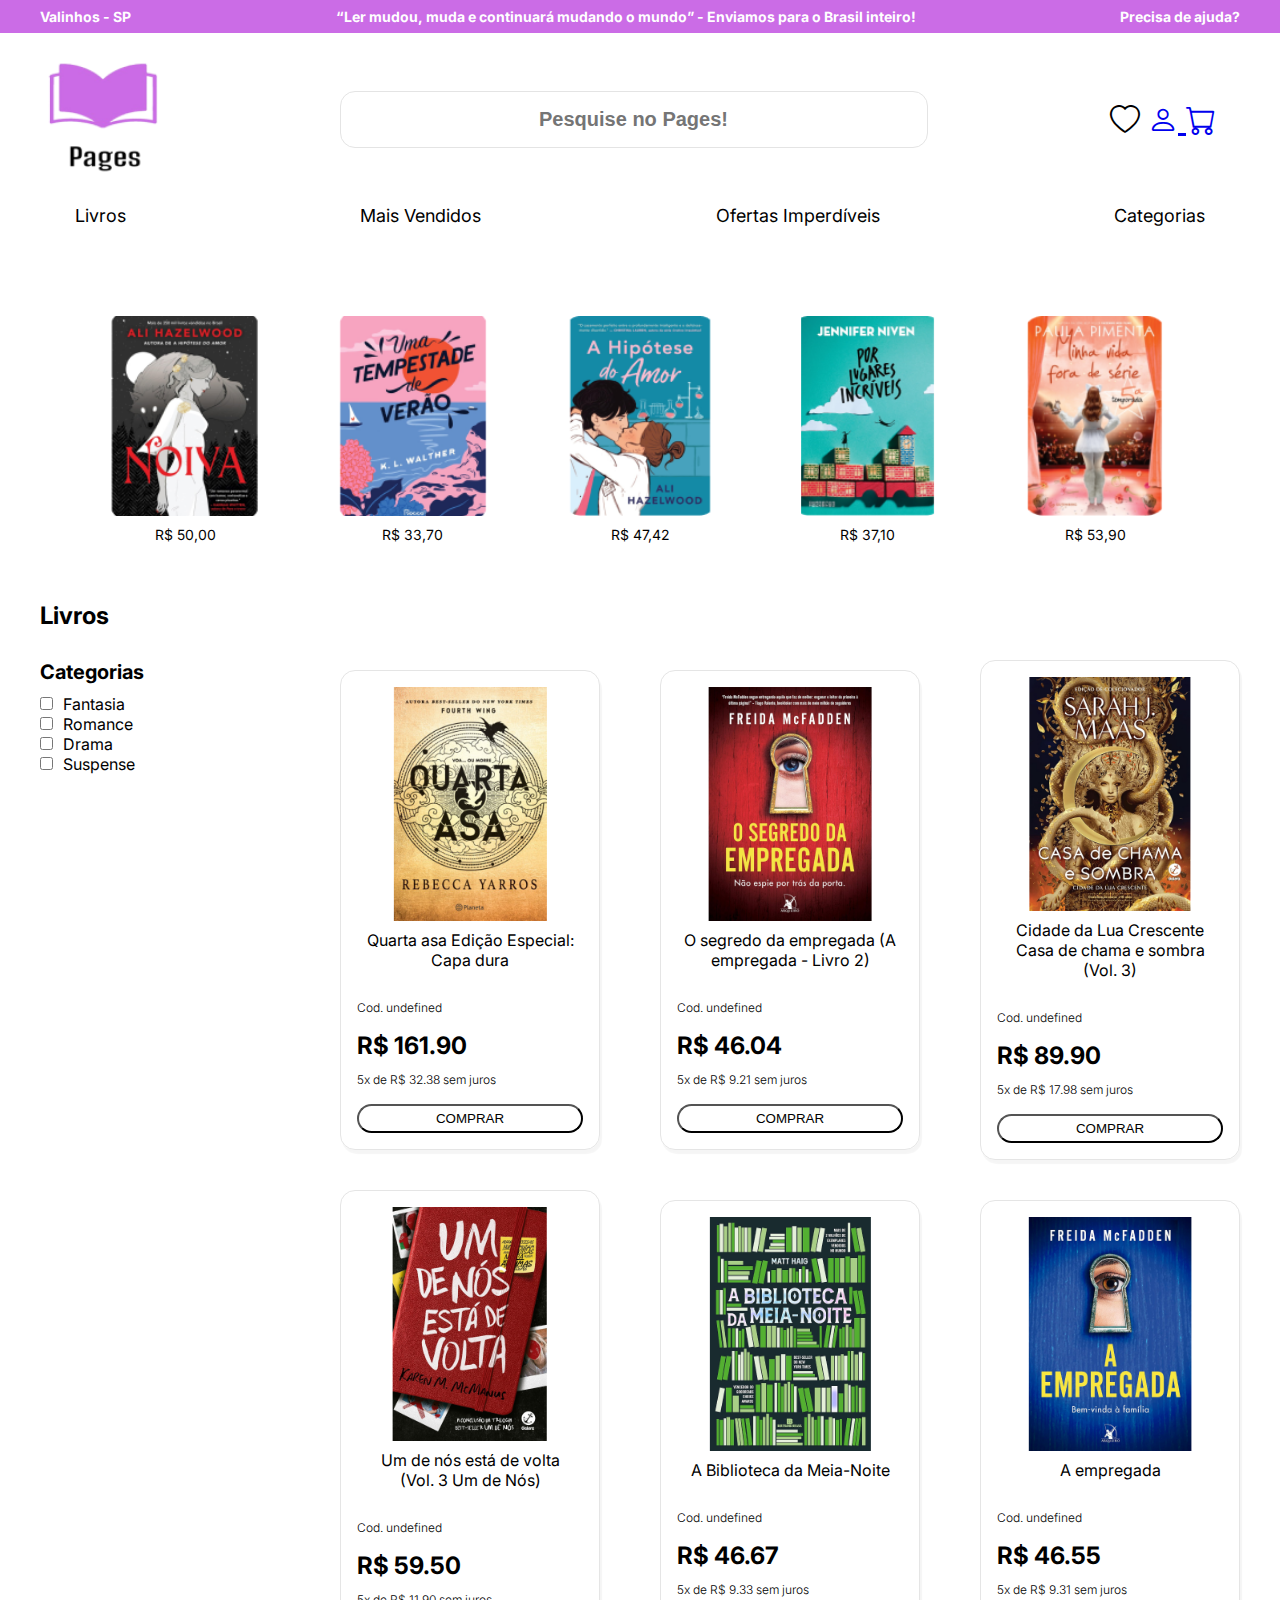
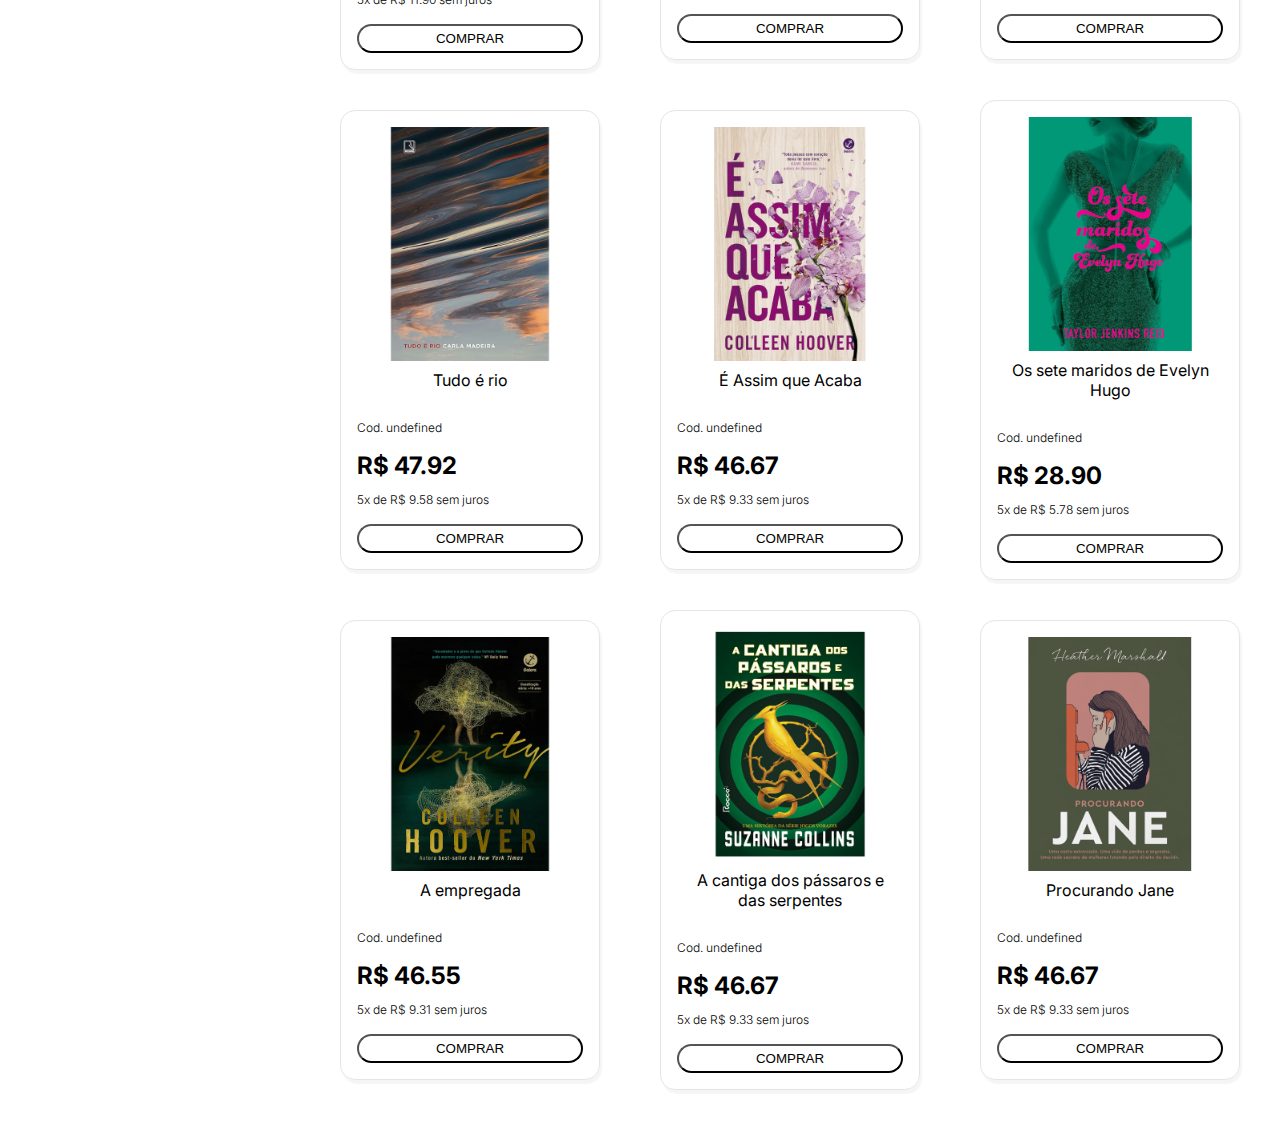
<file: produtos.html>
<!DOCTYPE html>
<html lang="pt - br">
  <head>
    <meta charset="UTF-8" />
    <meta name="viewport" content="width=device-width, initial-scale=1.0" />
    <title>Bem vindo ao Pages!</title>
    <link rel="stylesheet" href="styles/style.css" />
    <link rel="preconnect" href="https://fonts.googleapis.com" />
    <link rel="preconnect" href="https://fonts.gstatic.com" crossorigin />
    <link
      rel="stylesheet"
      href="https://cdn.jsdelivr.net/npm/bootstrap-icons@1.11.3/font/bootstrap-icons.min.css"
    />
    <link
      href="https://fonts.googleapis.com/css2?family=Inter:wght@100..900&display=swap"
      rel="stylesheet"
    />
    <script type="module" src="./scripts/products.js" defer></script>
  </head>
  <body>
    <header>
      <div id="barra-de-informacoes">
        <div class="container-1">
          <p class="titulo-informativo">Valinhos - SP</p>
          <p class="titulo-informativo">
            “Ler mudou, muda e continuará mudando o mundo” - Enviamos para o
            Brasil inteiro!
          </p>
          <p class="titulo-informativo">Precisa de ajuda?</p>
        </div>
      </div>

      <div id="topo-cabecalho" class="container-1">
        <div class="header-logo">
          <img src="images/header_logo-removebg-preview 1.png" alt="Pages" />
        </div>

        <div class="search-bar">
          <i class="bi bi-lupa"></i>
          <input
            type="text"
            name="search"
            id="search"
            placeholder="Pesquise no Pages!"
          />
        </div>

        <div class="header-top-icons">
          <i class ="bi bi-heart"></i>
          <a href="./adm.html">
              <i class ="bi bi-person"></i>
          </a>
         
          <a href="./carrinho.html">
              <i class = "bi bi-cart"></i>
          </a>
          
          </div>

  </div>

  <nav class = "header-navbar" id="navbar">
      <ul class = "container-1">
          <li><a href="./produtos.html">Livros</a></li>
          <li><a href="./produtos.html">Mais Vendidos</a></li>
          <li><a href="./produtos.html">Ofertas Imperdíveis</a></li>
          <li><a href="./produtos.html">Categorias</a></li>
      </ul> 
  </nav>
    </header>

    <main id="main-content">
      <div class="container-1">
        <section id="section-category">
          <a href="pagina_acessorios.html" class="category-link">
            <div class="main-category-card">
              <img src="images/noiva.png" alt="livro-noiva" />
              <h4>R$ 50,00</h4>
            </div>
          </a>
          <a href="pagina_acessorios.html" class="category-link">
            <div class="main-category-card">
              <img
                src="images/tempestade de verão.png"
                alt="livro-tempestade-de-verão"
              />
              <h4>R$ 33,70</h4>
            </div>
          </a>
          <a href="pagina_acessorios.html" class="category-link">
            <div class="main-category-card">
              <img
                src="images/hipotese do amor.png"
                alt="livro-hipotese-do-amor"
              />
              <h4>R$ 47,42</h4>
            </div>
          </a>
          <a href="pagina_acessorios.html" class="category-link">
            <div class="main-category-card">
              <img
                src="images/lugares incriveis.png"
                alt="livro-lugares-incriveis"/>
              <h4>R$ 37,10</h4>
            </div>
          </a>

          <a href="pagina_acessorios.html" class="category-link">
            <div class="main-category-card">
              <img src="images/mfvd5.png" alt="livro-mfvd5" />
              <h4>R$ 53,90</h4>
            </div>
          </a>
        </section>

        <h2 class="main-title">Livros</h2>
        <div class="product-grid-container">
          <div class="categorys">
            <h2 class="category-title">Categorias</h2>
            <div class="boxes">
                <div>
                    <input type="checkbox"><label>Fantasia</label>  
                </div>
                    
               <div>
                <input type="checkbox"><label>Romance</label> 
               </div>
               <div>
                <input type="checkbox"><label>Drama</label>
               </div>
               <div>
                <input type="checkbox"><label>Suspense</label>
               </div>
            </div>
        
          </div>
          <section class="main-products">
            <div class="container-1 section-product-grid">
              
            </div>
          
          </section>
        </div>
      </div>
    </main>
</file>
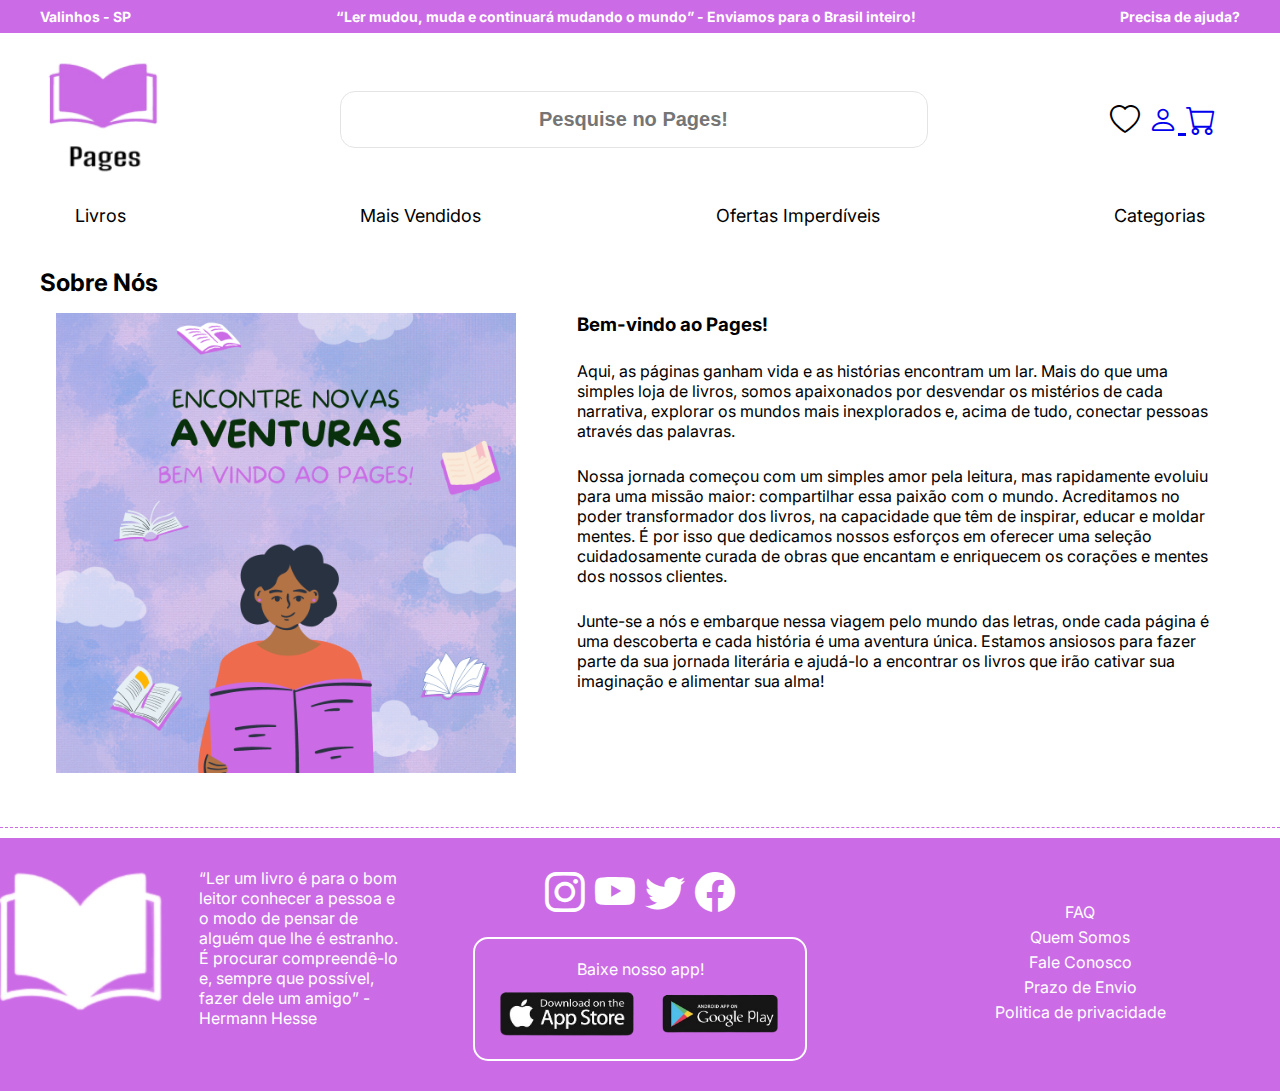
<file: sobrenos.html>
<!DOCTYPE html>
<html lang="pt - br">
<head>
    <meta charset="UTF-8">
    <meta name="viewport" content="width=device-width, initial-scale=1.0">
    <title>Bem vindo ao Pages!</title>
    <link rel="stylesheet" href = "styles/style.css">
    <link rel="preconnect" href="https://fonts.googleapis.com">
    <link rel="preconnect" href="https://fonts.gstatic.com" crossorigin>
    <link rel="stylesheet" href="https://cdn.jsdelivr.net/npm/bootstrap-icons@1.11.3/font/bootstrap-icons.min.css">
    <link href="https://fonts.googleapis.com/css2?family=Inter:wght@100..900&display=swap" rel="stylesheet">
</head>
<body>


        <header>
            <div id="barra-de-informacoes">
                <div class="container-1">
                    <p class="titulo-informativo">Valinhos - SP</p>
                    <P class="titulo-informativo">“Ler mudou, muda e continuará mudando o mundo” - Enviamos para o Brasil inteiro!</P>
                    <P class="titulo-informativo">Precisa de ajuda?</P>
                </div>
            </div>

            <div id="topo-cabecalho" class="container-1">
                    <div class="header-logo">
                        <img src="images/header_logo-removebg-preview 1.png" alt="Pages">
                    </div>

                    <div class="search-bar">
                        <i class = "bi bi-lupa"></i>
                        <input 
                            type = "text"
                            name = "search"
                            id = "search"
                            placeholder="Pesquise no Pages!"
                        />
                    </div>

                    <div class="header-top-icons">
                        <i class ="bi bi-heart"></i>
                        <a href="./adm.html">
                            <i class ="bi bi-person"></i>
                        </a>
                       
                        <a href="./carrinho.html">
                            <i class = "bi bi-cart"></i>
                        </a>
                        
                        </div>
    
                </div>
    
                <nav class = "header-navbar" id="navbar">
                    <ul class = "container-1">
                        <li><a href="./produtos.html">Livros</a></li>
                        <li><a href="./produtos.html">Mais Vendidos</a></li>
                        <li><a href="./produtos.html">Ofertas Imperdíveis</a></li>
                        <li><a href="./produtos.html">Categorias</a></li>
                    </ul> 
                </nav>
        </header>

    <main id="sobre-nos">
        <div class="container-1">
            <div class="grids">
            <div class="sobre-nos-title">
                <h2>Sobre Nós</h2>      
            </div>
                <div class="sobre-nos-grid">
                    <section class="grid-1">
                        <div class="img-sobre-nos">
                            <img src="images/Imagem-sobre-nos.png" alt="imagem-sobre-nos">
                        </div>  
                    </section>
                    <section class="grid-2">
                        <div class="sobre-nos-texto">
                            <div class="texto-sobre-nos">
                                <h3>Bem-vindo ao Pages!</h3>
                                <p>Aqui, as páginas ganham vida e as histórias encontram um lar. Mais do que uma simples loja de livros, somos apaixonados por desvendar os mistérios de cada narrativa, explorar os mundos mais inexplorados e, acima de tudo, conectar pessoas através das palavras.</p>

                                    <p>Nossa jornada começou com um simples amor pela leitura, mas rapidamente evoluiu para uma missão maior: compartilhar essa paixão com o mundo. Acreditamos no poder transformador dos livros, na capacidade que têm de inspirar, educar e moldar mentes. É por isso que dedicamos nossos esforços em oferecer uma seleção cuidadosamente curada de obras que encantam e enriquecem os corações e mentes dos nossos clientes.</p>
                                    
                                   <p>Junte-se a nós e embarque nessa viagem pelo mundo das letras, onde cada página é uma descoberta e cada história é uma aventura única. Estamos ansiosos para fazer parte da sua jornada literária e ajudá-lo a encontrar os livros que irão cativar sua imaginação e alimentar sua alma!</p>
                            </div>
                        </div>
                    </section>

                </div>
            </div>
        </div>
        </div>
        </main>
    
        <div class="linha-rodape">
        </div>
    <footer>
        <div class="container-1">
       <div class="container-rodape">
        <div class="footer-col1">
            <div class="livro-rodape">
                <img src="images/imagemlivrorodape.png" alt="Imagem-Rodape">
            </div>
            
                <p class="texto-sobre-leitura">“Ler um livro é para o bom leitor conhecer a pessoa e o modo de pensar de alguém que lhe é estranho. É procurar compreendê-lo e, sempre que possível, fazer dele um amigo” - Hermann Hesse
        </div>
        <div class="footer-col2">
            <div class="icons-rodape">
                <i class ="bi bi-instagram"></i>
                <i class ="bi bi-youtube"></i>
                <i class = "bi bi-twitter"></i>
                <i class = "bi bi-facebook"></i>
            </div>
            <div class="baixe-apps">
                <div class="app">
                    <p class="texto-para-baixar-app"> Baixe nosso app!
                        <div class="app-download">
                            <img src="./images/applestore.png" alt="">
                            <img src="./images/playstore.png" alt="">
                        </div>


                </div>
                
            </div>

        </div>
        <div class="footer-col3">
                <a href="">FAQ</a>
                <a href="">Quem Somos</a>
                <a href="">Fale Conosco</a>
                <a href="">Prazo de Envio</a>
                <a href="">Politica de privacidade</a>
        </div>
       </div>

    </footer>
</file>
<file: styles/style.css>
/* CSS RESET */
* {
    margin: 0;
    padding: 0;
    box-sizing: border-box;
}

/* layout */

.container-1{
    max-width: 1200px;
    margin: 0 auto

}

body{
    font-family: "inter",sans-serif;
}

/* textos e titulos */

.titulo-informativo {
    font-size: 14px;
    color: #fff;
    font-weight: bold;

}

/* cabecalho */

#barra-de-informacoes {
    background-color: #CB6CE6;
    padding: 8px 0;
}

#barra-de-informacoes .container-1 {
    display: flex;
    justify-content: space-between;
}

.topo-cabecalho{
    max-width: 1400px;
    margin: 0 auto

}

body{
    font-family: "Inter", sans-serif;
}

/*Topo Cabecalho*/

#topo-cabecalho{
    padding: 16px 0;
    display: flex;
    justify-content: space-between;
    align-items: center;
}
#topo-cabecalho .header-logo{
    width: 127px;
    /* height: 88px; */
}
#topo-cabecalho img{
    width: 100%;
}

/*Barra de Pesquisa -- */

#topo-cabecalho .search-bar{
    width: 70%;
    display: flex;
    align-items: center;
    justify-content: center;

}
#topo-cabecalho input{
    width: 70%;
    font-size: 20px;
    padding: 16px 60px;
    border-radius: 15px;
    border: none;
    position: relative;
    border: 1px solid #e4e4e4;
    text-align: center;
    font-weight: bold;
}


.header-top-icons {
    padding: 10px;
    font-size: 30px;
    width: 140px;
    height: 140px;
    border-radius: 50%;
    padding-top: 53px;
   
    
   
  }
   
.header-top-icons:hover{
      transform: scale(1.1);
      box-shadow: rgb(238, 0, 0);
  }

/*NAV BAR*/

#navbar .container-1{
    display: flex;
    align-items: center;
    justify-content: space-between;
    padding-bottom: 42px;

}

#navbar ul{
    list-style: none;
}

#navbar li{
    padding: 0 35px;
    font-size: 18px;
    color: black;
    
}

#navbar li a {
    text-decoration: none;
    color: black;
}

/*Banner do cabeçalho*/

#header-banner {
    width: auto;
}

#header-banner img {
    width: 100%;
}

/* Conteúdo principal da página */
/* Sessão de categoria de produtos da pagina */

#section-category{
    display: flex;
    justify-content: space-between;
    align-items: center;
    padding: 48px 60px;
}

.category-link{
    text-decoration: none;
    color: black;
}

.main-category-card{
    width: 150px;
    display: flex;
    flex-direction: column;
    margin: 0 10px;
}

.main-category-card img{
    width: 100%;
    height: 200px;
    object-fit: cover;
}

.main-category-card h4 {
    font-size: 14px;
    font-weight: 400;
    margin: 0;
    padding-top: 10px;
    text-align: center;
}

.main-products{
    padding-top: 2px;
    padding-bottom: 20px;
}

.main-banner {
    padding-bottom: 20px;
}

/*Estilo para o container de produtos*/
#main-content .main-products div.container-1{
    display: flex;
    justify-content: space-between;
    align-items: center;
    flex-wrap: wrap;
}

.product-card{
   margin-top: 30px;
   display: flex;
   flex-direction: column;
   border: 1px solid #e5e5e5;
   padding: 16px;
   flex-grow: 0;
   flex-shrink: 0;
   flex-basis: 260px;
   border-radius: 15px;
   box-shadow: 2px 4px 1px rgba(0, 0, 0, 0.04);
}

.product-card-btn:hover {
    border: 3px solid #CB6CE6;
    
}
.product-card:hover {
    -webkit-transform: translateY(-10px);
    -moz-transform: translateY(-10px);
    -ms-transform: translateY(-10px);
    -o-transform: translateY(-10px);
    transform: translateY(-10px);
}

/*Estilo para a imagem do produto dentro do card*/
.product-card img{
    width: 100%;
    border-radius: 15px;
    object-fit: cover;
}

/*Estilo para o botão de compra dentro do cartão */
.product-card-btn{
    width: 100%;
    padding: 5px 10px;  
    background-color:#fff;
    border-radius: 15px;
    color: black;
}

.main-text{
    font-size: 24px;
    font-weight: 700;
   
}

.product-card-title{
    font-size: 16px;
    font-weight: 400;
    text-align: center;
    padding: 5px;
    
}

.product-card-reference {
    padding-top: 25px;
    padding-bottom: 16px;
    font-size: 12px;
    font-weight: 300;
}

.product-card-price{
    font-size: 24px;
    font-weight: 700;
    padding-bottom: 12px;
}

.product-card-installment{
    font-size: 12px;
    padding-bottom: 17px;
    font-weight: 300;
}

/*Banner livros de romance*/

#banner-principal {
    width: auto;
}

#banner-principal img {
    width: 100%;
    padding-top: 29px;
    
}

/* Rodapé */

footer {
    background-color: #CB6CE6;

}

footer .container-1{
    max-width: 1500px;
}

.linha-rodape {
    border-bottom: 1px #CB6CE6 dashed;
    margin-bottom: 10px;
}

.container-rodape {
    display: flex;
    justify-content: space-between;
    padding: 30px 0;
    

  }

.footer-col1, .footer-col3, .footer-col2 {
    display: flex;
    flex-direction: column;
    flex-basis: 400px;
    color: white;
    
}

.footer-col3, .footer-col2 {
    justify-content: center;
    align-items: center;
    color: white
}

.footer-col1 {
    flex-direction: row;
    column-gap: 30px;
    color: white;

}

.icons-rodape {
    font-size: 40px;
    padding-bottom: 20px;
    
}

footer a {
    text-decoration: none;
    padding-bottom: 5px;
    color: white;
}

.app {
    border: 2px solid #fff;
    padding: 20px;
    border-radius: 15px;

}

.texto-para-baixar-app{
    padding-bottom: 10px;
    text-align: center;
}

.app-download {
    height: 50px;
    display: flex;
    column-gap: 15px;
}


/* PÁGINA DE PRODUTOS*/


.category-books{
    display: flex;
    flex-direction: column;
   
}

.main-title {
    padding-top: 10px;
}

.category-title {
    font-size: 20px;
    padding-bottom: 10px;
    margin-top: 30px;
}
.product-grid-container{
    display: grid;
    grid-template-columns: 1fr 3fr;
    padding-bottom: 15px;

}

.product-grid-container .main-products {
    padding-top: 0;
}


.boxes input {
    margin-right: 10px;
}


/* Product Page */



#produto .product-title h2 {
    font-family: "Inter", sans-serif;
    font-size: 24px;
    font-weight: 700;
    padding-bottom: 10px;
}

#produto .product-title h6 {
    font-family: "Inter", sans-serif;
    font-size: 24px;
    font-weight: 700;
}

#produto .product-container {
    display: flex;
    justify-content: space-between;
    align-items: start;
    column-gap: 16px;
}

#produto .col-1 {
    width: 70%;
}

#produto .col-2 {
    width: 30%;
}


#produto .grid-images {
    display: flex;
    align-items: center;
}

.carrousel {
    width: 20%;
}

#produto .thumb {
    width: 125px;
}

#produto .thumb img {
    width: 100%;
    object-fit: contain;
}

#produto .main-image-container {
    width: 100%;
}

#produto .main-image-container img {
    width: 100%;
    object-fit: contain;
}

.product-description {
    padding-bottom: 30px;
}

.product-description h2 {
    padding-bottom: 20px;
}

.price-container h3 {
    padding-top: 50px;
    font-size: 30px;
    padding-bottom: 5px;
}
.price-container p {
   padding-bottom: 25px;
}

/*BOTÃO DE COMPRAR */

.button-product-page {
    font-family: "inter",sans-serif;
    font-weight: bold;
    color: white;
    border: none;
    background: #CB6CE6;
    width: 150px;
    height: 50px;
    border-radius: 5px;
}

/* PARTE DO FRETE DA PÁGINA*/

.frete-container {
    padding-top: 30px;
    border: 2px solid rgb(226, 225, 225);
    padding: 20px;
    border-radius: 15px;
    margin-top: 20px
}

.frete-container p {
    padding-top: 5px;
    font-size: 14px;
}
.frete-container h5 {
    font-family: "inter",sans-serif;
    font-size: 16px;
    padding-bottom: 5px;
}

.price-container input {
    width: 50px;
    padding: 10px;
    border-radius: 10px;
    border: 1px solid rgb(214, 214, 214);
    margin: 10px 0px;
}

.infos-cep {
    display: flex;
    align-items: center;
    column-gap: 40px;
}

/* PARTE DOS VALORES DOS FRETES */

.valores-frete {
    padding-top: 30px;
    padding: 20px;
    border-radius: 15px;
    background-color: #ECBFF4;
    margin-top: 30px;
}


/* PAGINA DO CARRINHO DE COMPRAS */

.carrinho-grid, 
#checkout .checkout-grid {
    display: grid;
    grid-template-columns: 2fr 1fr ;
}

ul {
    list-style: none;
}
.cart-item {
    display: flex;
    border: 1px solid rgb(214, 214, 214);
    border-radius: 15px;
    padding: 10px 20px;
    margin-bottom: 20px;
    
}
.cart-img-container {
    width: 80px;
    height: 80px;
}

.cart-img-container img {
    width: 90%;
    object-fit: contain;
}

.product-page-title {
    padding-bottom: 30px;
    text-align: center;

}

.cart-item-info p{
    padding-bottom: 5px;
}

.cart-item-info .bi-trash3{
    padding-left: 700px;

}

.cart-item-info h2{
font-size: 20px;
}

.cart-item-info input{
width: 50px;
padding:5px;
border-radius: 10px;
border: 1px solid rgb(214, 214, 214);
margin: 10px 0px;
text-align: center;
margin-right: 15px;
}

.grid-2,  .grid-1{
padding: 16px;
padding-bottom: 25px;
}


.total-container {
border: 1px solid black;
padding: 10px;
border-radius: 10px;
}

.total-info {
display: flex;
justify-content: space-between;
align-items: center;

}
.total-info h2 {
font-size: 20px;
padding-bottom: 5px;

}

.button-pagamento-page {
    font-family: "inter",sans-serif;
    font-weight: bold;
    color: white;
    border: none;
    background: #CB6CE6;
    width: 370px;
    height: 50px;
    border-radius: 1px;
    margin-top: 15px;
    text-align: center;
}

/* PÁGINA DO CHECKOUT */



.campo_formulario {
    display: flex;
    flex-direction: column;
    padding-bottom: 10px;
  }

.campo_formulario.row-1 {
    flex-direction: row;
    justify-content: space-between;
    column-gap: 16px;
  }

.campo_formulario .col-1, .campo_formulario .col-2, .campo_formulario .col-3 {
   padding:0
  }
.campo_formulario .col-1, .campo_formulario .col-2, .campo_formulario .col-3 {
    display: flex;
    flex-direction: column;
    width: 100%;
   }

.campo_formulario label{
    font-size: 14px;
    padding-bottom: 5px;
  }

.campo_formulario input, select{
    font-size: 16px;
    padding: 4px;
    border-radius: 10px;
    border: 1px solid #cccbcb;
  }

form h2{
    padding-bottom:20px
  }

.grid-1 input, label, select {
    padding-top: 8px;
}


/*PAGINA SOBRE NOS*/

.sobre-nos-imagem img{
    width: 60%;

}




/* PAGINA FALE CONOSCO */

.fale-conosco-grid {
    display: grid;
    grid-template-columns: 1.15fr 1fr ;
}

form#contato {
    display: flex;
    flex-direction: column;
}

#contato #nome, #contato #email, #contato #assunto {
    font-size: 16px;
    padding: 4px;
    border-radius: 10px;
    border: 1px solid #cccbcb;

}

#contato #mensagem {
    font-size: 16px;
    padding: 4px;
    border-radius: 10px;
    border: 1px solid #cccbcb;
}

#fale-conosco  {
    padding-bottom: 100px;
}

.fale-conosco-title {
    padding-top: 15px;
}

.texto-fale-conosco p {
    padding-bottom: 15px;

}
.texto-fale-conosco h3 {
    padding-bottom: 15px;
}
.formulario-fale-conosco {
    padding-top: 25px;
}


 /*PAGINA SOBRE NOS */

 .sobre-nos-grid {
    display: grid;
    grid-template-columns: 1.15fr 1.5fr ;
}

.img-sobre-nos {
    width: 460px
}

.img-sobre-nos img {
    width: 100%;
}


.texto-sobre-nos p {
    padding-bottom: 25px;
}

.texto-sobre-nos h3 {
    padding-bottom: 25px;
}

.grids {
    padding-bottom: 25px;
}
</file>
